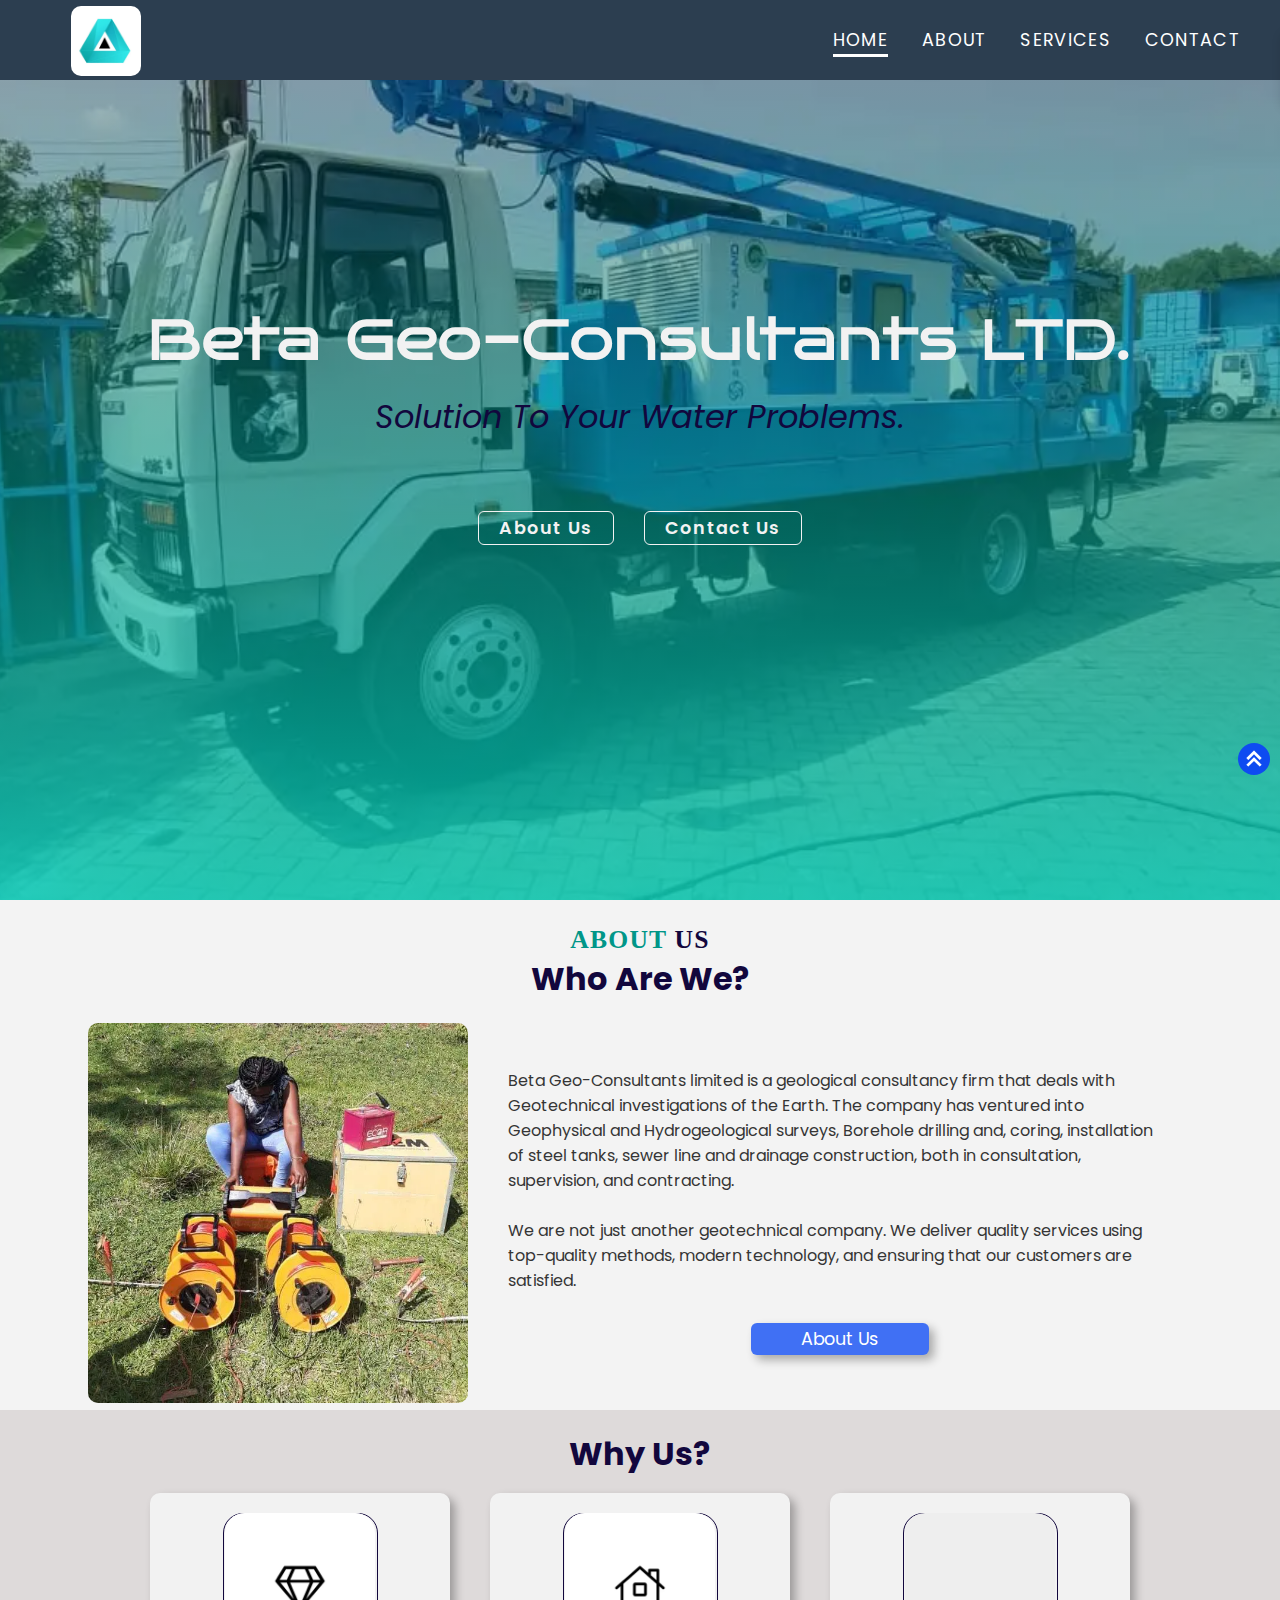
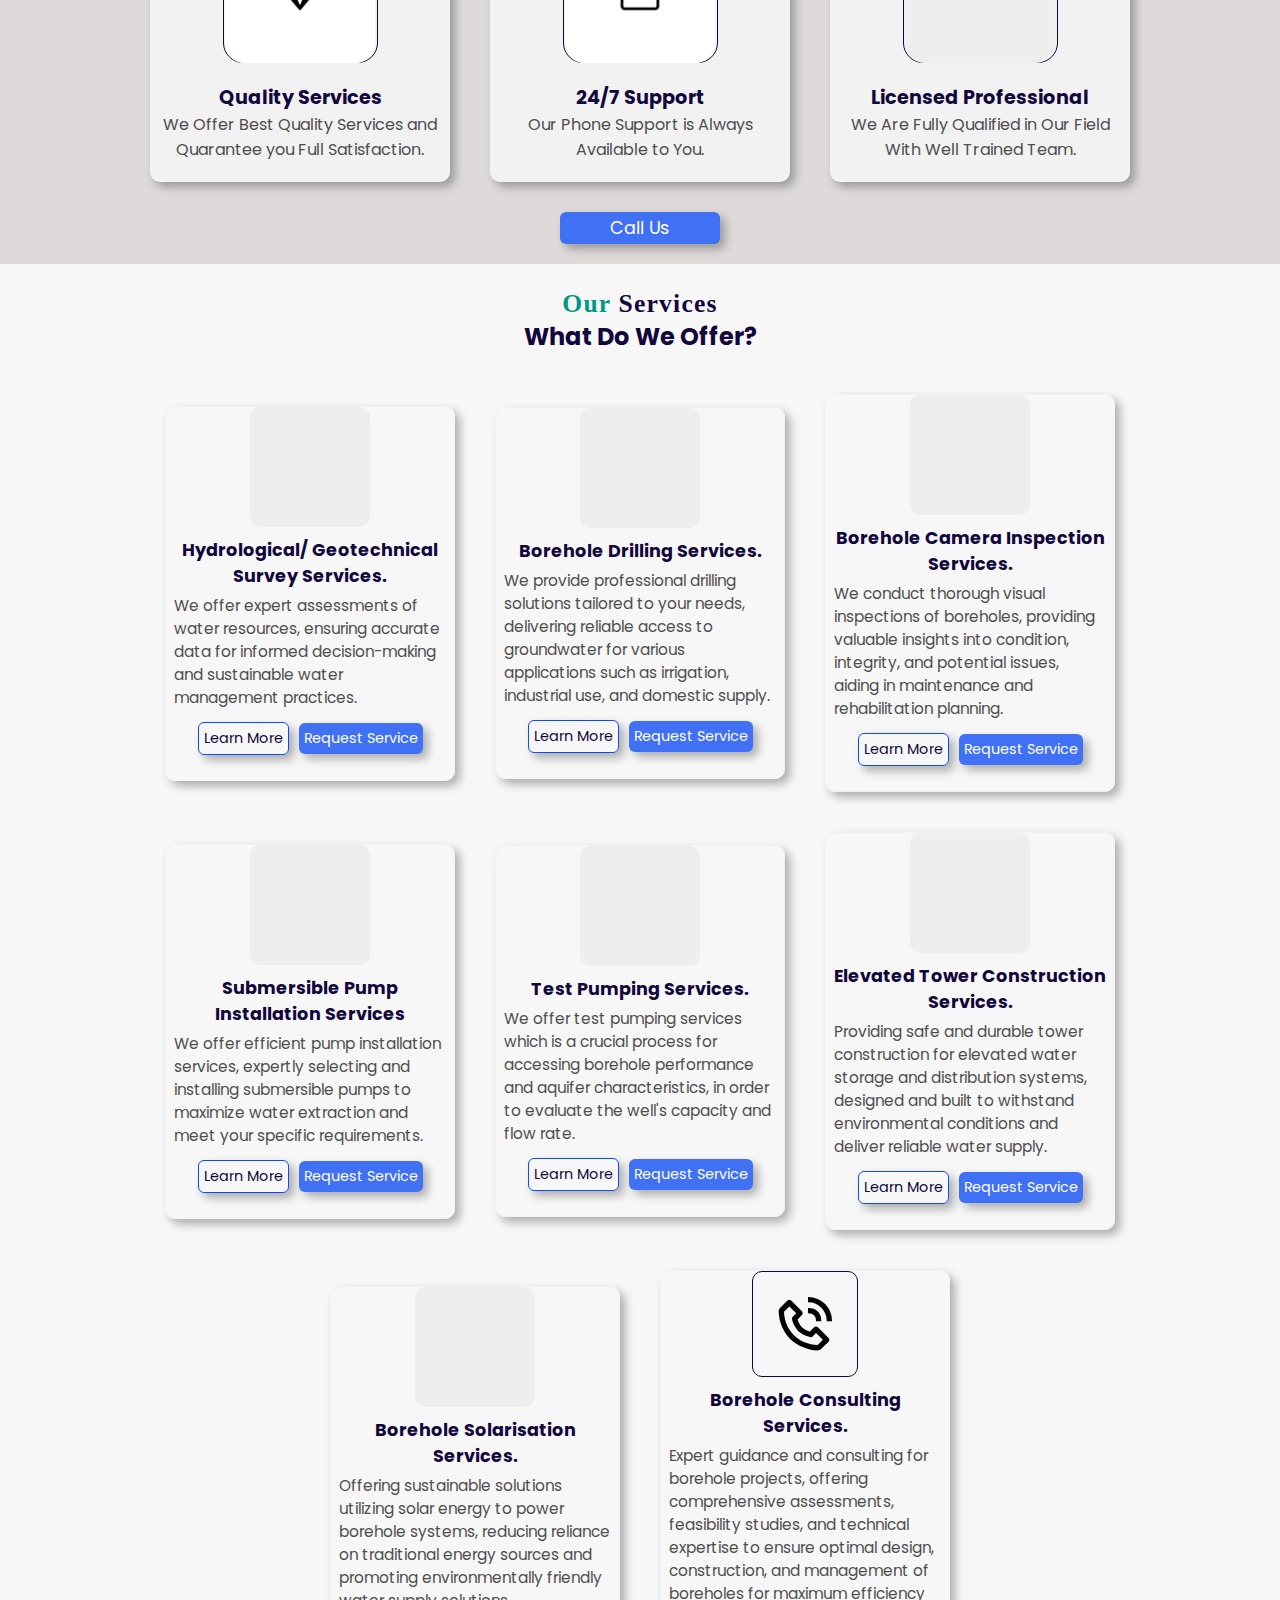
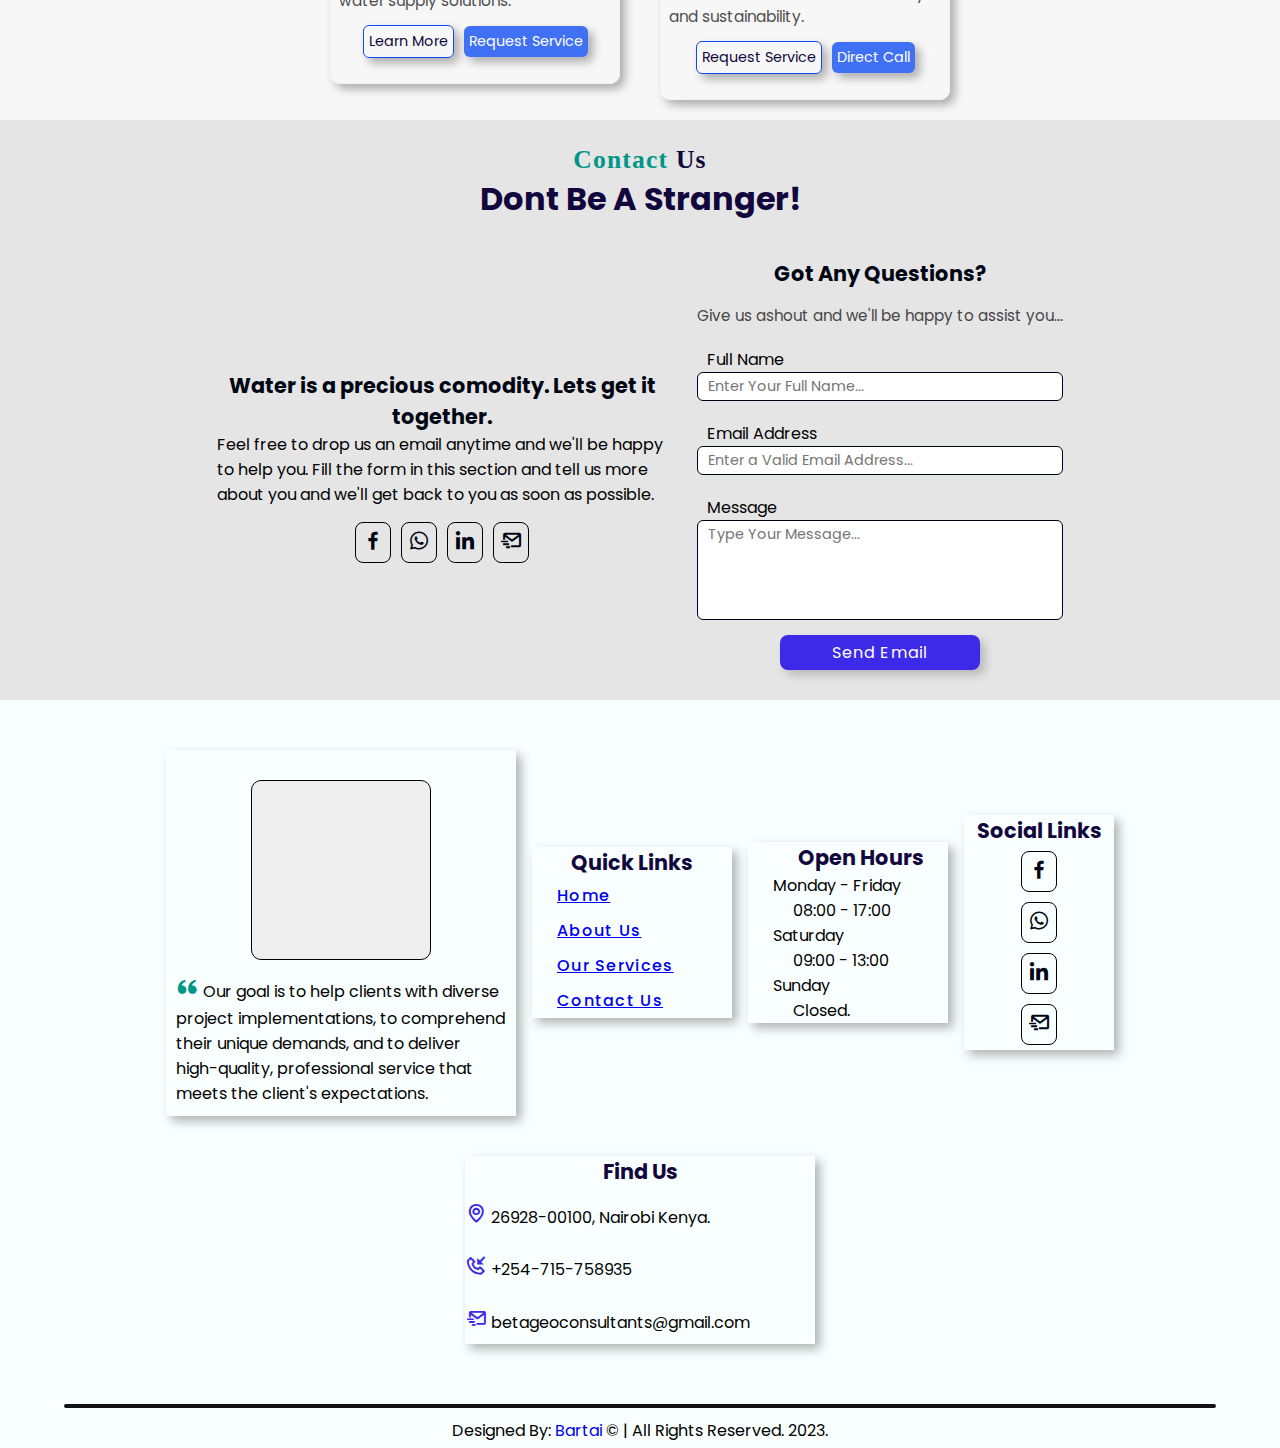
<file: index.html>
<!DOCTYPE html>
<html lang="en">
<head>
    <meta charset="UTF-8">
    <meta name="viewport" content="width=device-width, initial-scale=1.0">
    <!-- Scripts Styles -->
    <link rel="stylesheet" href="styles/chatbot.css">
    <script src="chatbot.js" defer></script>
    <link rel="stylesheet" href="styles/style.css">
    <link rel="stylesheet" href="https://unpkg.com/boxicons@latest/css/boxicons.min.css">
    <link href="https://fonts.googleapis.com/css2?family=Bruno+Ace&family=Caveat:wght@500&display=swap" rel="stylesheet">
    <link rel="stylesheet" href="https://cdnjs.cloudflare.com/ajax/libs/font-awesome/5.15.3/css/all.min.css"/>
    <!-- SMTPJS LINK -->
    <script src="https://smtpjs.com/v3/smtp.js"></script>
    <title>Best Water Drilling Agency | Beta Geo-Consultants LTD</title>
    <link rel="icon" href="gallery/drop.ico" type="image/icon type">

    <!-- Meta Tags-->
    <meta name="description" content="Beta Geo-Consultants limited is a geological consultancy firm that deals with Geotechnical investigations of the Earth. We offer quality services including we offer expertise in hydrological survey, borehole drilling, borehole camera inspection, submersible pump installation, pump testing services, elevated tower construction, and borehole solarization services. Contact us for consultation, supervision, and contracting. Thank You!">
    <meta name="keywords" content="geo-consultants, boreholes, borehole drilling prices, geophysical surveys, hydrogeological surveys, borehole drilling, coring, steel tank installation, borehole solarisations, consultation, borehole pump intallation, submersibme pump installation in kenya, hydrological survey in kenya, borehole camera inspection in kenya, borehole camera inspection, borehole maintenance services">
    <meta name="author" content="Beta Geo-Consultants LTD">
    <meta name="robots" content="index, follow">
    <meta name="revisit-after" content="7 days">
    <!-- Open Graph Protocol Meta Tags -->
    <meta property="og:title" content="Beta Geo-Consultants LTD | Solutions To Your Water Problems." />
    <meta property="og:type" content="website" />
    <meta property="og:url" content="https://www.betageoconsultants.co.ke" />
    <meta property="og:image" content="Logo.webp" />
    <meta property="og:description" content="We are a leading water drilling consultants agency specializing in a comprehensive range of services to meet the diverse water needs of communities, industries, and businesses. We offer expertise in hydrological survey, borehole drilling, borehole camera inspection, submersible pump installation, pump testing services, elevated tower construction, and borehole solarization services.">
</head>
<body>
    <!-- Navigation Bar Section -->
    <section id="navigationBar">
        <nav>
            <input type="checkbox" id="check">
            <label for="check">
                <i class='bx bx-menu' id="openBtn"></i>
                <i class='bx bx-x' id="closeBtn"></i>
            </label>
            <div class="name">
                <img src="gallery/Logo.webp" alt="Logo Image" loading="lazy" decoding="async">
            </div>
            <ul class="nav-container">
                <li class="list-item">
                    <a href="index.html" class="select">Home</a>
                </li>
                <li class="list-item">                
                    <a href="about.html">About</a>
                </li>
                <li class="list-item">
                    <a href="services.html">Services</a>
                </li>
                <li class="list-item">
                    <a href="contact.html">Contact</a>
                </li>
                <div class="follow-links">
                    <h3>Social Links.</h3>
                    <a href="https://facebook.com/betageoconsultants" target="_blank">
                        <i class='bx bxl-facebook'></i>
                    </a>
                    <a href="https://wa.me/message/EONTRJX3EIVQO1" target="_blank">
                        <i class='bx bxl-whatsapp'></i>
                    </a>
                    <a href="https://linkedin.com/company/beta-geo-consultants" target="_blank">
                        <i class='bx bxl-linkedin'></i>
                    </a>
                    <a href="mailto:betageoconsultants@gmail.com" target="_blank">
                        <i class='bx bx-mail-send'></i>
                    </a>
                </div>
            </ul>
        </nav>
    </section>
    <!-- Home page section -->
    <section id="homeSection">
        <!-- Company's Name -->
        <div class="name-slogan">
            <h1 class="name">Beta Geo-Consultants LTD.</h1>
            <p class="slogan">Solution To Your Water Problems.</p>
            <div class="banner-btn">
                <button class="home-btn" type="button" onclick="window.location.href='about.html';">
                    About Us
                </button>
                <button class="home-btn" type="button" onclick="window.location.href='contact.html';">
                    Contact Us
                </button>
            </div>
        </div>
    </section>
    <!-- About Us Section -->
    <section id="aboutUs">
        <div class="about-text">
            <h2 class="title-name"><span>ABOUT</span> US</h2>
            <h3 class="text-sec">Who Are We?</h3>
        </div>
        <div class="about-wrapper">
            <div class="image-div">
                <img src="gallery/about-img.webp" alt="About Us image" loading="lazy" decoding="async">
            </div>
            <div class="text-div">
                <p>
                    Beta Geo-Consultants limited is a geological consultancy 
                    firm that deals with Geotechnical investigations of the 
                    Earth. The company has ventured into Geophysical and
                    Hydrogeological surveys, Borehole drilling and, coring, 
                    installation of steel tanks, sewer line and drainage construction, 
                    both in consultation, supervision, and contracting.
                </p>
                <br>
                <p>
                    We are not just another geotechnical company. 
                    We deliver quality services using top-quality methods, 
                    modern technology, and ensuring that our customers are 
                    satisfied.
                </p>

                <div class="button-div">
                    <button type="button" onclick="window.location.href='about.html';">About Us</button>
                </div>
            </div>
        </div>
    </section>
    <!-- Why Us Section -->
    <section id="whyUs">
        <div id="title">
            <h3 class="text-sec">Why Us?</h3>
        </div>
        <div class="us-container">
            <div class="us-div us-div1">
                <div class="us-image">
                    <img src="gallery/best_quality.webp" alt="Image 1" width="150px" height="150px" loading="lazy" decoding="async">
                </div>
                <h4>Quality Services</h4>
                <p id="why-us">
                    We Offer Best Quality Services and Quarantee you Full Satisfaction.
                </p>
            </div>
            <div class="us-div us-div2">
                <div class="us-image">
                    <img src="gallery/family_bussiness.webp" alt="Image 2" width="150px" height="150px" loading="lazy" decoding="async">
                </div>
                <h4>24/7 Support</h4>
                <p id="why-us">
                    Our Phone Support is Always Available to You.
                </p>
            </div>
            <div class="us-div us-div3">
                <div class="us-image">
                    <img src="gallery/licensed_professional.webp" alt="Image 3" width="150px" height="150px" loading="lazy" decoding="async">
                </div>
                <h4>Licensed Professional</h4>
                <p id="why-us">
                    We Are Fully Qualified in Our Field With Well Trained Team.
                </p>
            </div>
        </div>
        <div id="call-us">
            <button type="button" onclick="window.location.href='contact.html';">Call Us</button>
        </div>
    </section>
    <!-- Our Services Section -->
    <section id="ourServices">
        <div class="our-service-titles">
            <h2 class="title-name"><span>Our</span> Services</h2>
            <h3 class="text-sec">What Do We Offer?</h3>
        </div>
        <div class="service-container">
            <div class="container">
                <div class="div">
                    <div class="image-div">
                        <img src="gallery/survey.webp" alt="Hydrological Survey Services Image" width="120px" height="120px" loading="lazy" decoding="async">
                    </div>
                    <h1 class="service-title">Hydrological/ Geotechnical Survey Services.</h1>
                    <p class="service-text">We offer expert assessments of water resources, ensuring accurate data for informed decision-making and sustainable water management practices.</p>
                </div>
                <div class="service-btns">
                    <button type="button" onclick="window.location.href='services.html#section1';">Learn More</button>
                    <button type="button" onclick="window.location.href='contact.html';">Request Service</button>
                </div>
            </div>
            <div class="container">
                <div class="div">
                    <div class="image-div">
                        <img src="gallery/borehole-drilling.webp" alt="Borehole Drilling Services Image" width="120px" height="120px" loading="lazy" decoding="async">
                    </div>
                    <h1 class="service-title">Borehole Drilling Services.</h1>
                    <p class="service-text">We provide professional drilling solutions tailored to your needs, delivering reliable access to groundwater for various applications such as irrigation, industrial use, and domestic supply.</p>
                </div>
                <div class="service-btns">
                    <button type="button" onclick="window.location.href='services.html#section2';">Learn More</button>
                    <button type="button" onclick="window.location.href='contact.html';">Request Service</button>
                </div>
            </div>
            <div class="container">
                <div class="div">
                    <div class="image-div">
                        <img src="gallery/camera.webp" alt="Camera Inspection Services Image" width="120px" height="120px" loading="lazy" decoding="async">
                    </div>
                    <h1 class="service-title">Borehole Camera Inspection Services.</h1>
                    <p class="service-text">We conduct thorough visual inspections of boreholes, providing valuable insights into condition, integrity, and potential issues, aiding in maintenance and rehabilitation planning.</p>
                </div>
                <div class="service-btns">
                    <button type="button" onclick="window.location.href='services.html#section3';">Learn More</button>
                    <button type="button" onclick="window.location.href='contact.html';">Request Service</button>
                </div>
            </div>
            <div class="container">
                <div class="div">
                    <div class="image-div">
                        <img src="gallery/bore-pump-installation.webp" alt="Submersible Pump installation Services Image" width="120px" height="120px" loading="lazy" decoding="async">
                    </div>
                    <h1 class="service-title">Submersible Pump Installation Services</h1>
                    <p class="service-text">
                        We offer efficient pump installation services, expertly selecting and installing submersible pumps to maximize 
                        water extraction and meet your specific requirements.
                    </p>
                </div>
                <div class="service-btns">
                    <button type="button" onclick="window.location.href='services.html#section4';">Learn More</button>
                    <button type="button" onclick="window.location.href='contact.html';">Request Service</button>
                </div>
            </div> 
            <div class="container">
                <div class="div">
                    <div class="image-div">
                        <img src="gallery/pump-testing.webp" alt="Pump Testing Services Image" width="120px" height="120px" loading="lazy" decoding="async">
                    </div>
                    <h1 class="service-title">Test Pumping Services.</h1>
                    <p class="service-text">
                        We offer test pumping services which is a crucial process for accessing borehole performance and aquifer characteristics, 
                        in order to evaluate the well's capacity and flow rate. 
                    </p>
                </div>
                <div class="service-btns">
                    <button type="button" onclick="window.location.href='services.html#section5';">Learn More</button>
                    <button type="button" onclick="window.location.href='contact.html';">Request Service</button>
                </div>
            </div> 
            <div class="container">
                <div class="div">
                    <div class="image-div">
                        <img src="gallery/elevated-tower-construction.webp" alt="Elevated Tower Construction Services Image" width="120px" height="120px" loading="lazy" decoding="async">
                    </div>
                    <h1 class="service-title">Elevated Tower Construction Services.</h1>
                    <p class="service-text">
                        Providing safe and durable tower construction for elevated water storage and distribution 
                        systems, designed and built to withstand environmental conditions and deliver reliable water supply.
                    </p>
                </div>
                <div class="service-btns">
                    <button type="button" onclick="window.location.href='services.html#section6';">Learn More</button>
                    <button type="button" onclick="window.location.href='contact.html';">Request Service</button>
                </div>
            </div> 
            <div class="container">
                <div class="div">
                    <div class="image-div">
                        <img src="gallery/solarization.webp" alt="Borehole Solarization Services Image" width="120px" height="120px" loading="lazy" decoding="async">
                    </div>
                    <h1 class="service-title">Borehole Solarisation Services.</h1>
                    <p class="service-text">
                        Offering sustainable solutions utilizing solar energy to power borehole systems, reducing reliance on traditional 
                        energy sources and promoting environmentally friendly water supply solutions.
                    </p>
                </div>
                <div class="service-btns">
                    <button type="button" onclick="window.location.href='services.html#section7';">Learn More</button>
                    <button type="button" onclick="window.location.href='contact.html';">Request Service</button>
                </div>
            </div> 
            <div class="container">
                <div class="div">
                    <div class="image-div">
                        <i class='bx bx-phone-call'></i>
                    </div>
                    <h1 class="service-title">Borehole Consulting Services.</h1>
                    <p class="service-text">
                        Expert guidance and consulting for borehole projects, offering comprehensive assessments, 
                        feasibility studies, and technical expertise to ensure optimal design, construction, and management of 
                        boreholes for maximum efficiency and sustainability.
                    </p>
                </div>
                <div class="service-btns">
                    <button type="button" onclick="window.location.href='contact.html';">Request Service</button>
                    <button type="button" onclick="window.location.href='tel:+254715758935';">Direct Call</button>
                </div>
            </div> 
        </div>
    </section>
    <!-- Contact Section -->
    <section id="contactUs">
        <div class="contactUs-titles">
            <h2 class="title-name"><span>Contact</span> Us</h2>
            <h3 class="text-sec">Dont Be A Stranger!</h3>
        </div>
        <div class="contact-container">
            <div class="info-div">
                <h2 class="query">Water is a precious comodity. Lets get it together.</h2>
                <p class="query1">
                    Feel free to drop us an email anytime and we'll be happy to help you. 
                    Fill the form in this section and tell us more about you and 
                    we'll get back to you as soon as possible. 
                </p>
                <div class="links">
                    <div class="media-icons">
                        <a href="https://facebook.com/betageoconsultants" target="_blank">
                            <i class='bx bxl-facebook'></i>
                        </a>
                        <a href="https://wa.me/message/EONTRJX3EIVQO1" target="_blank">
                            <i class='bx bxl-whatsapp'></i>
                        </a>
                        <a href="https://linkedin.com/company/beta-geo-consultants" target="_blank">
                            <i class='bx bxl-linkedin'></i>
                        </a>
                        <a href="mailto:betageoconsultants@gmail.com" target="_blank">
                            <i class='bx bx-mail-send'></i>
                        </a>
                    </div>
                </div>
            </div>
            <div class="contact-fields">
                <h2 class="query-form">Got Any Questions?</h2>
                <p class="query1">
                    Give us ashout and we'll be happy to assist you...
                </p>
                <form id="email-form" method="post" class="form">
                    <div class="text-field">
                        <label for="full_name">Full Name</label>
                        <input type="text" name="name" id="name" required placeholder="Enter Your Full Name...">
                    </div>
                    <div class="text-field">
                        <label for="email-add">Email Address</label>
                        <input type="email" name="email" id="email-add" required placeholder="Enter a Valid Email Address...">
                    </div>
                    <div class="text-field">
                        <label for="message">Message</label>
                        <textarea type="text" name="message" id="message" required placeholder="Type Your Message..."></textarea>
                    </div>         
                    <div class="btns">
                        <button type="submit" id="button" class="btn">
                            Send Email
                        </button>
                    </div>
                </form>
            </div>
        </div>
        <!-- Toast Notification Section -->
        <div class="toast">
            <div class="toast-content">
                <i class="fas fa-solid fa-check check"></i>
    
                <div class="message">
                    <span class="text text-1">Email Sent...</span>
                    <span class="text text-2">We'll be in touch soon!</span>
                </div>
                <i class="fa-solid fa-xmark close"></i>
                <div class="progress"></div>
            </div>
        </div>
    </section>
    <!-- Footer Section -->
    <section id="footerSection">
        <div class="footer-container">
            <div class="logo-goal" id="div1">
                <img src="gallery/footer-logo.webp" alt="Companys image logo" width="180px" height="180px" loading="lazy" decoding="async">
                <p class="foot-text">
                    <i class='bx bxs-quote-alt-left'></i> 
                    Our goal is to help clients with diverse project implementations, to comprehend their unique 
                    demands, and to deliver high-quality, professional service that meets the client's expectations.
                </p>
            </div>
            <div class="quick-links" id="div1">
                <h3 class="footer-h3">Quick Links</h3>
                <a href="index.html">Home</a>
                <a href="about.html">About Us</a>
                <a href="services.html">Our Services</a>
                <a href="contact.html">Contact Us</a>
            </div>
            <div class="open-hours" id="div1">
                <h3 class="footer-h3">Open Hours</h3>
                <p>Monday - Friday</p>
                <p class="dd">08:00 - 17:00</p>
                <p>Saturday</p>
                <p class="dd">09:00 - 13:00</p>
                <p>Sunday</p>
                <p class="dd">Closed.</p>
            </div>
            <div class="social-links" id="div1">
                <h3 class="footer-h3">Social Links</h3>
                <a href="https://facebook.com/betageoconsultants"target="_blank">
                    <i class='bx bxl-facebook'></i>
                </a>
                <a href="https://wa.me/message/EONTRJX3EIVQO1"target="_blank">
                    <i class='bx bxl-whatsapp'></i>
                </a>
                <a href="https://linkedin.com/company/beta-geo-consultants"target="_blank">
                    <i class='bx bxl-linkedin'></i>
                </a>
                <a href="mailto:betageoconsultants@gmail.com"target="_blank">
                    <i class='bx bx-mail-send'></i>
                </a>
            </div>
            <div class="find-us" id="div1">
                <h3 class="footer-h3">Find Us</h3>
                <div class="location">
                    <i class='bx bx-map'></i>
                    26928-00100, Nairobi Kenya.
                </div>
                <div class="phone-no">
                    <i class='bx bx-phone-incoming'></i>
                    +254-715-758935
                </div>
                <div class="email-add">
                    <i class='bx bx-mail-send'></i>
                    betageoconsultants@gmail.com
                </div>
            </div>
        </div>
        <hr class="Horizontal-line">
        <p class="copyright">
            Designed By: <a href="https://wa.me/message/NVO42HJZB34IM1" target="_blank">Bartai</a> &#169; | All Rights Reserved. 2023.
        </p>
    </section>
    <!-- Chatbot Section -->
    <!-- <section id="chatbot">
        <button class="chatbot-toggler">
            <span><i class='bx bx-chat'></i></span>
            <span><i class='bx bx-x'></i></span>
        </button>
        <div class="chatbot">
            <header>
                <h2>Support | Beta Geo-Consultants.</h2>
                <span><i class='bx bx-x' id="close-btn"></i></span>
            </header>
            <div class="container">
                <ul class="chatbox">
                    <li class="chat incoming">
                        <span class="material-symbols-outlines"><img src="gallery/Logo.webp" alt="Image Icon Of Beta Geo Logo" loading="lazy" decoding="async"></span>
                        <p>Hi there! <br>How can I help your today?</p>
                    </li>
                </ul>
            </div>
            <div class="chat-input">
                <textarea placeholder="Type Your Message..." required></textarea>
                <span id="send-btn" class="material-symbols-outlined"><i class='bx bx-send'></i></span>
            </div>
        </div>
    </section> -->
    <!-- Scroll To Top Section -->
    <section id="scrollUp" onclick="scrollToTop()">
        <div class="container-scroll">
            <i class='bx bx-chevrons-up'></i>
        </div>
        <script>
            function scrollToTop(){
                window.scrollTo(0, 0);
            }
        </script>
    </section>
    <script src="script.js"></script>

    <!-- add chat app -->
    <!--Start of Tawk.to Script-->
<script type="text/javascript">
    var Tawk_API=Tawk_API||{}, Tawk_LoadStart=new Date();
    (function(){
    var s1=document.createElement("script"),s0=document.getElementsByTagName("script")[0];
    s1.async=true;
    s1.src='https://embed.tawk.to/658fd1b10ff6374032ba7ede/1hissm9vc';
    s1.charset='UTF-8';
    s1.setAttribute('crossorigin','*');
    s0.parentNode.insertBefore(s1,s0);
    })();
    </script>
    <!--End of Tawk.to Script-->
</body>
</html>
</file>
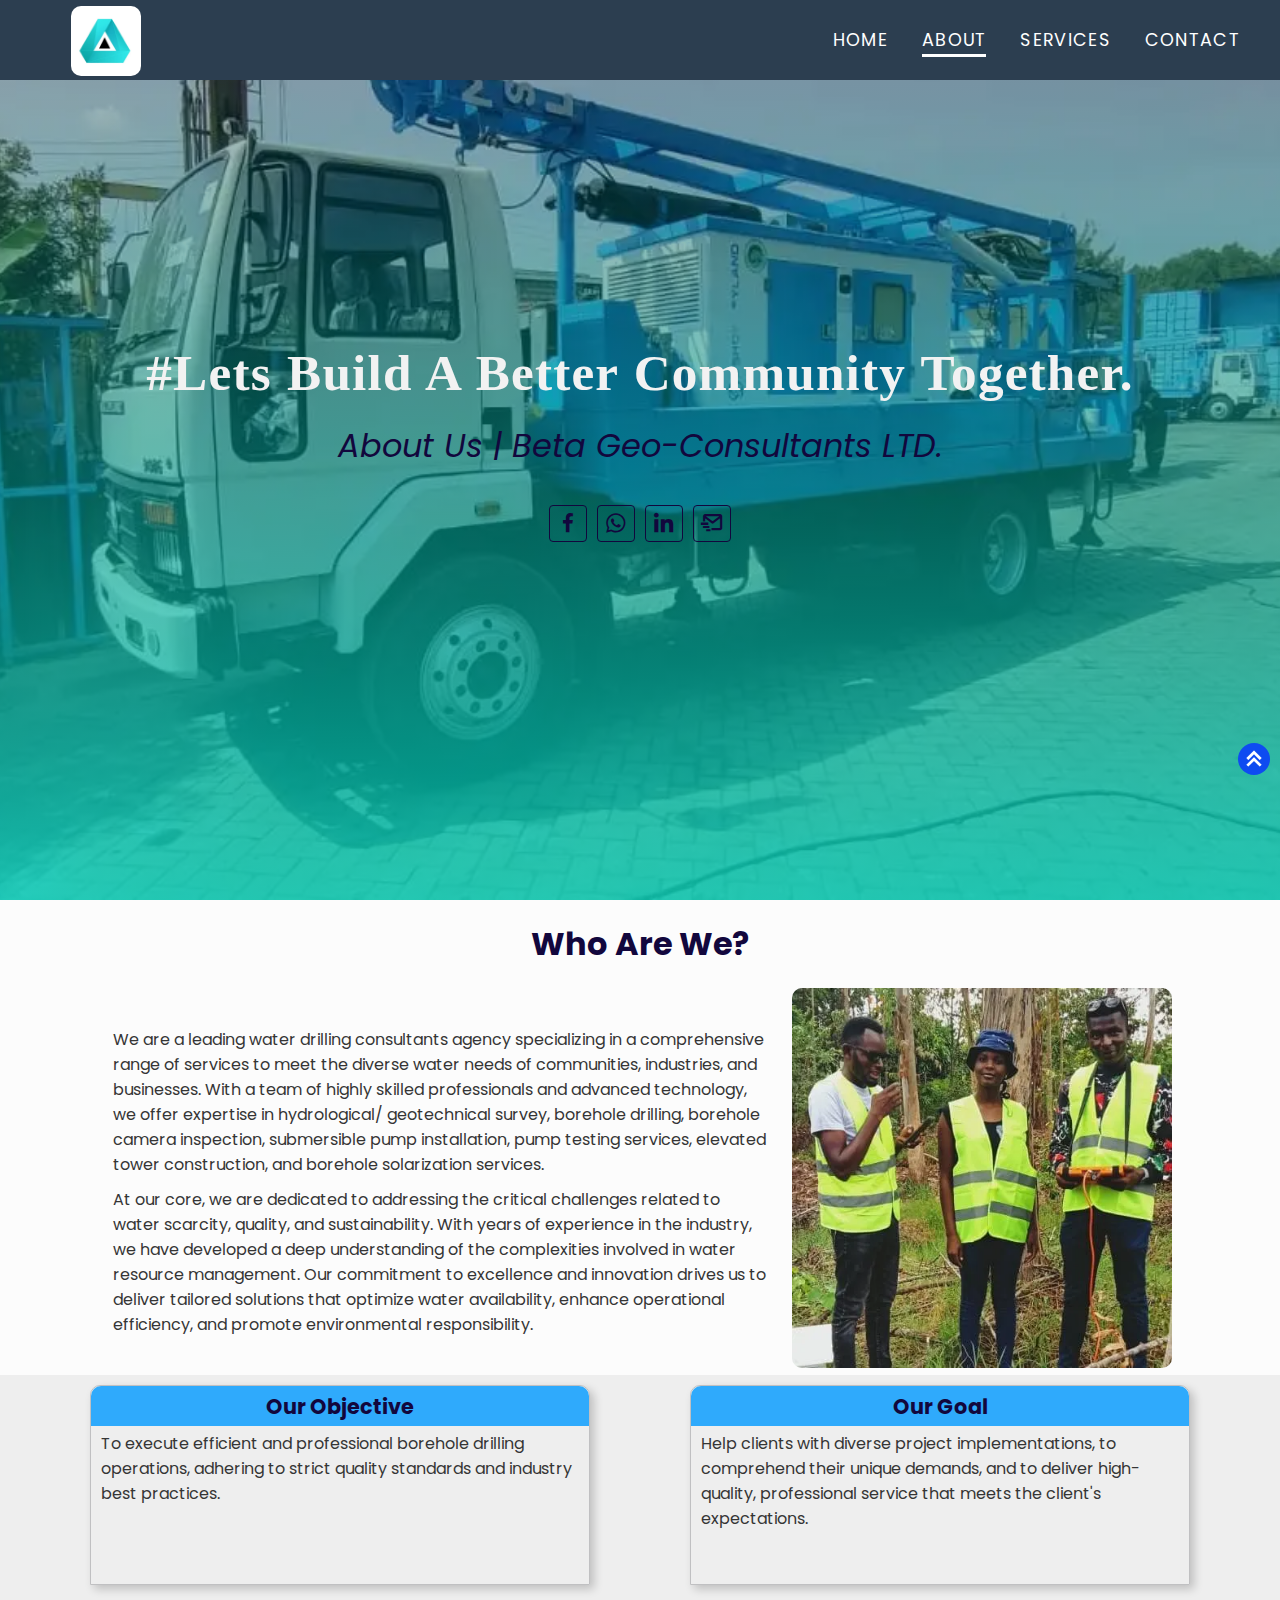
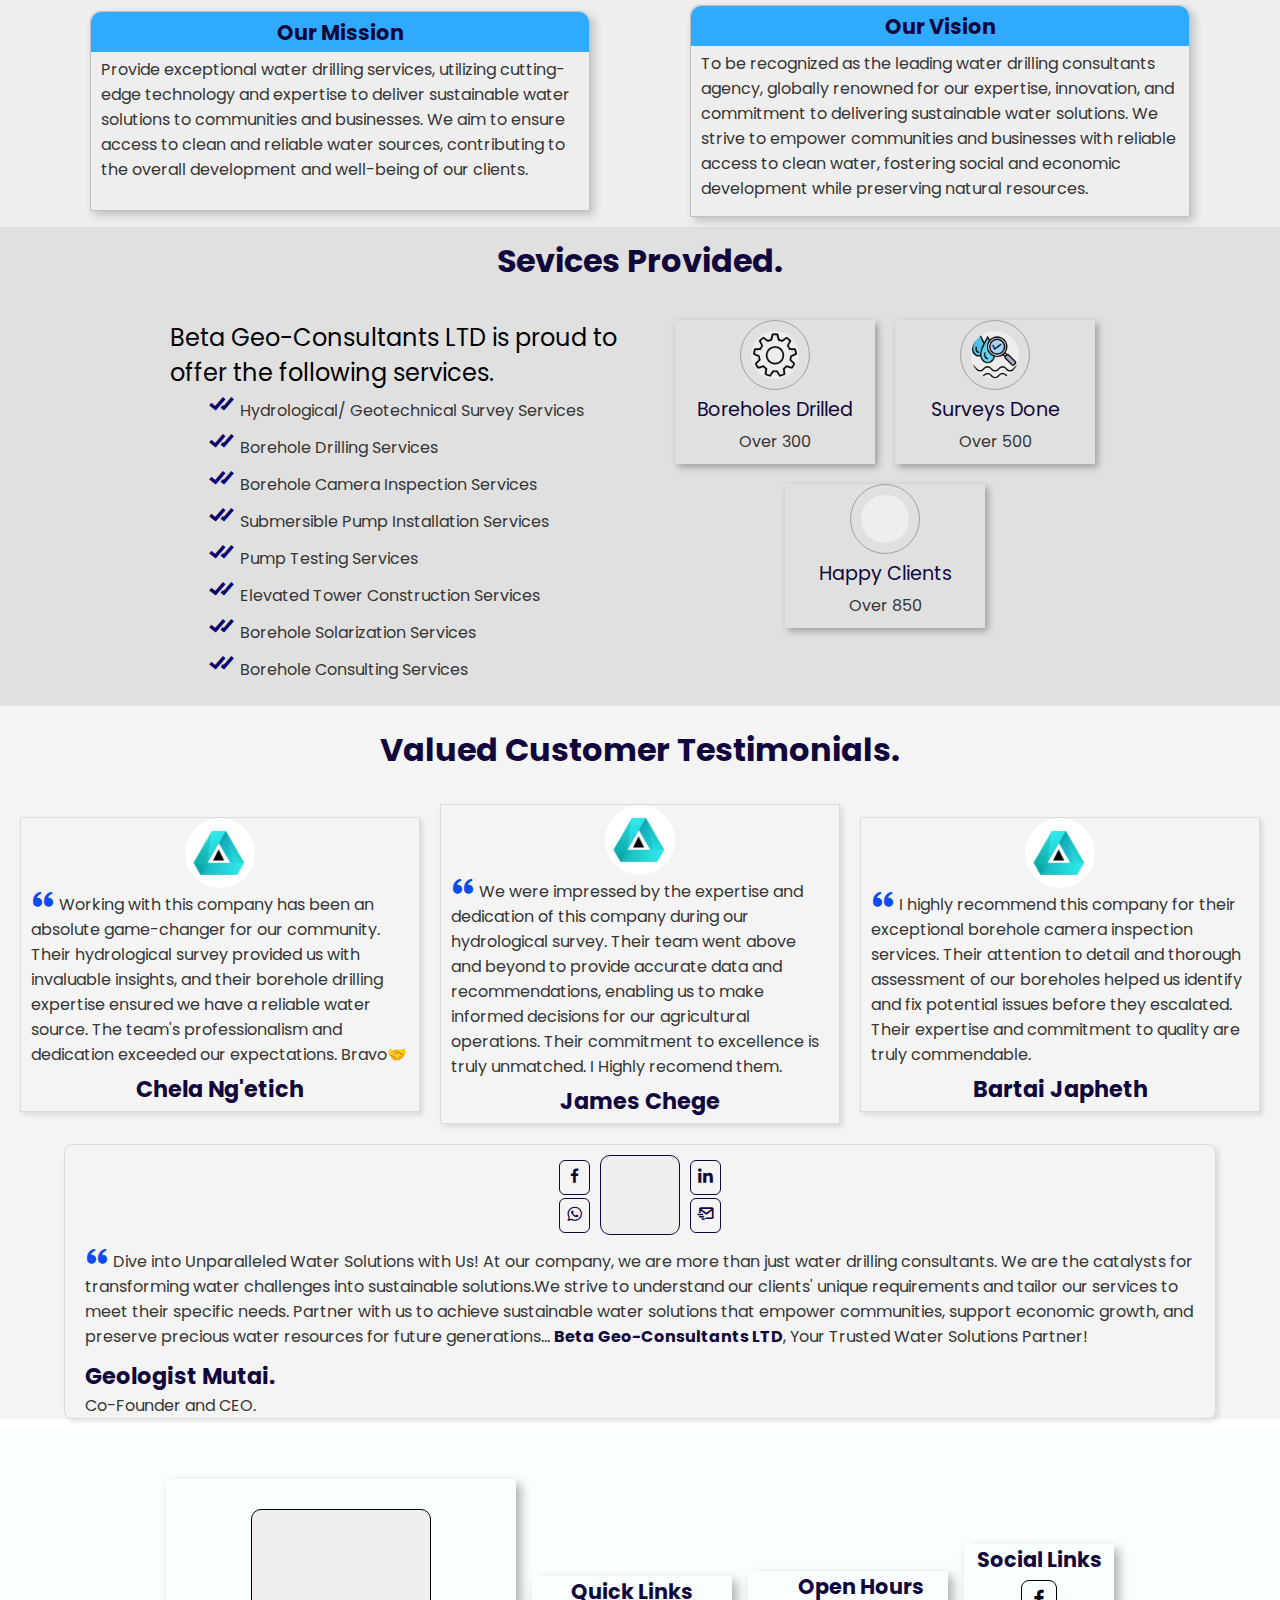
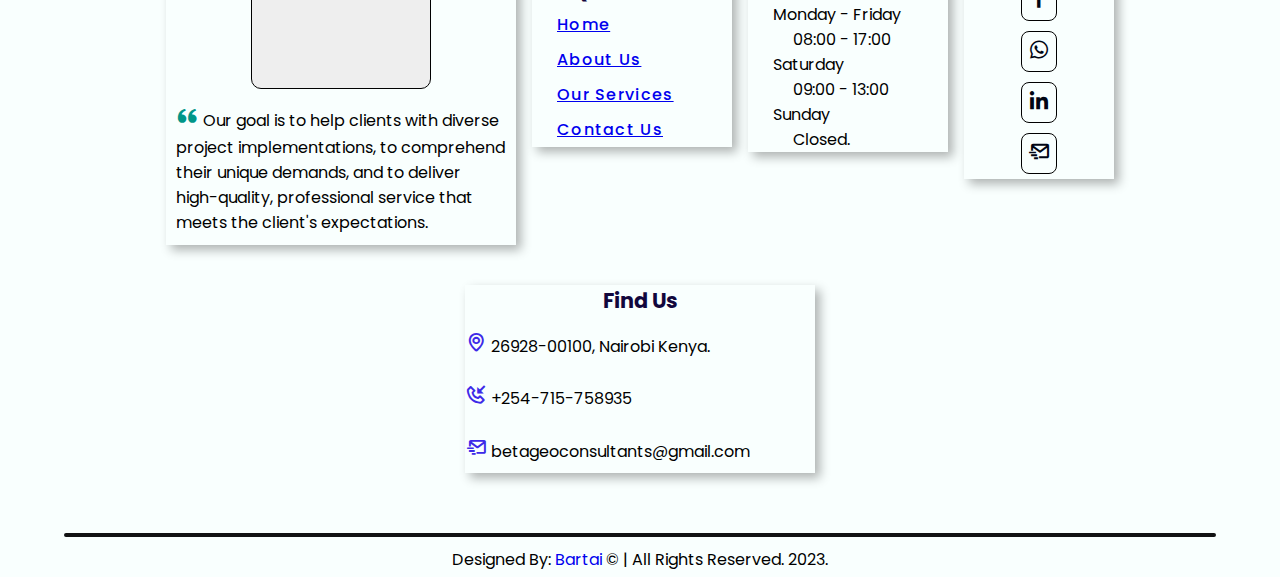
<file: about.html>
<!DOCTYPE html>
<html lang="en">
<head>
    <meta charset="UTF-8">
    <meta name="viewport" content="width=device-width, initial-scale=1.0">
    <!-- Scripts Styles -->
    <link rel="stylesheet" href="styles/about.css">
    <link rel="stylesheet" href="styles/chatbot.css">
    <script src="chatbot.js" defer></script>
    <link rel="stylesheet" href="https://unpkg.com/boxicons@latest/css/boxicons.min.css">
    <link href="https://fonts.googleapis.com/css2?family=Bruno+Ace&family=Caveat:wght@500&display=swap" rel="stylesheet">
    <link rel="stylesheet" href="https://cdnjs.cloudflare.com/ajax/libs/font-awesome/5.15.3/css/all.min.css"/>
    <title>About Us | Beta Geo-Consultants LTD</title>
    <link rel="icon" href="gallery/drop.ico" type="image/icon type">

    <!-- Meta Tags-->
    <meta name="description" content="Beta Geo-Consultants limited is a geological consultancy firm that deals with Geotechnical investigations of the Earth. We offer quality services including we offer expertise in hydrological survey, borehole drilling, borehole camera inspection, submersible pump installation, pump testing services, elevated tower construction, and borehole solarization services. Contact us for consultation, supervision, and contracting. Thank You!">
    <meta name="keywords" content="geo-consultants, boreholes, borehole drilling prices, geophysical surveys, hydrogeological surveys, borehole drilling, coring, steel tank installation, borehole solarisations, consultation, borehole pump intallation, submersibme pump installation in kenya, hydrological survey in kenya, borehole camera inspection in kenya, borehole camera inspection, borehole maintenance services">
    <meta name="author" content="Beta Geo-Consultants LTD">
    <meta name="robots" content="index, follow">
    <meta name="revisit-after" content="7 days">
    <!-- Open Graph Protocol Meta Tags -->
    <meta property="og:title" content="Beta Geo-Consultants LTD | Solutions To Your Water Problems." />
    <meta property="og:type" content="website" />
    <meta property="og:url" content="https://www.betageoconsultants.co.ke" />
    <meta property="og:image" content="Logo.webp" />
    <meta property="og:description" content="We are a leading water drilling consultants agency specializing in a comprehensive range of services to meet the diverse water needs of communities, industries, and businesses. We offer expertise in hydrological survey, borehole drilling, borehole camera inspection, submersible pump installation, pump testing services, elevated tower construction, and borehole solarization services.">
</head>
<body>
    <!-- Navigation Bar Section -->
    <section id="navigationBar">
        <nav>
            <input type="checkbox" id="check">
            <label for="check">
                <i class='bx bx-menu' id="openBtn"></i>
                <i class='bx bx-x' id="closeBtn"></i>
            </label>
            <div class="name">
                <img src="gallery/Logo.webp" alt="Logo Image" loading="lazy" decoding="async">
            </div>
            <ul class="nav-container">
                <li class="list-item">
                    <a href="index.html">Home</a>
                </li>
                <li class="list-item">                
                    <a href="about.html" class="select">About</a>
                </li>
                <li class="list-item">
                    <a href="services.html">Services</a>
                </li>
                <li class="list-item">
                    <a href="contact.html">Contact</a>
                </li>
                <div class="follow-links">
                    <h3>Social Links.</h3>
                    <a href="https://facebook.com/betageoconsultants" target="_blank">
                        <i class='bx bxl-facebook'></i>
                    </a>
                    <a href="https://wa.me/message/EONTRJX3EIVQO1" target="_blank">
                        <i class='bx bxl-whatsapp'></i>
                    </a>
                    <a href="https://linkedin.com/company/beta-geo-consultants" target="_blank">
                        <i class='bx bxl-linkedin'></i>
                    </a>
                    <a href="mailto:betageoconsultants@gmail.com" target="_blank">
                        <i class='bx bx-mail-send'></i>
                    </a>
                </div>
            </ul>
        </nav>
    </section>
    <!-- Home page section -->
    <section id="aboutSection">
        <!-- Company's Name -->
        <div id="name-slogan">
            <h1 class="name">#Lets Build A Better Community Together.</h1>
            <p class="slogan">About Us | Beta Geo-Consultants LTD.</p>
            <div class="media-icons">
                <a href="https://facebook.com/betageoconsultants"target="_blank">
                    <i class='bx bxl-facebook'></i>
                </a>
                <a href="https://wa.me/message/EONTRJX3EIVQO1"target="_blank">
                    <i class='bx bxl-whatsapp'></i>
                </a>
                <a href="https://linkedin.com/company/beta-geo-consultants"target="_blank">
                    <i class='bx bxl-linkedin'></i>
                </a>
                <a href="mailto:betageoconsultants@gmail.com"target="_blank">
                    <i class='bx bx-mail-send'></i>
                </a>
            </div>
        </div>
    </section>
    <!-- About us section Text -->
    <section id="aboutUs">
        <h3 class="text-sec">Who Are We?</h3>
        <div class="about-wrapper">
            <div class="text-div">
                <p>
                    We are a leading water drilling consultants agency specializing in a comprehensive range of services to meet 
                    the diverse water needs of communities, industries, and businesses. With a team of highly skilled professionals and advanced 
                    technology, we offer expertise in hydrological/ geotechnical survey, borehole drilling, borehole camera inspection, submersible pump installation, 
                    pump testing services, elevated tower construction, and borehole solarization services.
                </p>
                <p>
                    At our core, we are dedicated to addressing the critical challenges related to water scarcity, quality, and 
                    sustainability. With years of experience in the industry, we have developed a deep understanding of the complexities involved 
                    in water resource management. Our commitment to excellence and innovation drives us to deliver tailored solutions that optimize water 
                    availability, enhance operational efficiency, and promote environmental responsibility.
                </p>
            </div>
            <div class="image-div">
                <img src="gallery/our-team.webp" alt="Our Team Image" loading="lazy" decoding="async">
            </div>
        </div>
    </section>
    <!-- Mission Statement Section -->
    <section id="missionStatement">
        <div class="slider-content">
            <!-- Our Objectives -->
            <div class="slider-item">                
                <div class="div">
                    <h2>Our Objective</h2>
                </div>
                <div class="div1">
                    <p>
                        To execute efficient and professional borehole drilling operations, adhering to strict quality standards and industry best practices.
                    </p>
                </div>
            </div>
            <!-- Our Goal -->
            <div class="slider-item">                
                <div class="div">
                    <h2>Our Goal</h2>
                </div>
                <div class="div1">
                    <p>
                        Help clients with diverse project implementations, to comprehend their unique demands, and to deliver high-quality, professional service that meets the client's expectations.
                    </p>
                </div>
            </div>
            <!-- Our Mission -->
            <div class="slider-item">                
                <div class="div">
                    <h2>Our Mission</h2>
                </div>
                <div class="div1">
                    <p>
                        Provide exceptional water drilling services, utilizing cutting-edge technology and expertise to deliver sustainable water solutions to communities and businesses. We aim to ensure access to clean and reliable water sources, contributing to the overall development and well-being of our clients.
                    </p>
                </div>
            </div>
            <!-- Our Vision -->
            <div class="slider-item">                
                <div class="div">
                    <h2>Our Vision</h2>
                </div>
                <div class="div1">
                    <p>
                        To be recognized as the leading water drilling consultants agency, globally renowned for our expertise, innovation, 
                        and commitment to delivering sustainable water solutions. We strive to empower communities and businesses with 
                        reliable access to clean water, fostering social and economic development while preserving natural resources.
                    </p>
                </div>
            </div>
        </div>
    </section>
    <!-- Our Services Section -->
    <section id="ourServices">
        <h3 class="text-sec">Sevices Provided.</h3>
        <div class="service-container">
            <div class="service-section div1">
                <span>Beta Geo-Consultants LTD is proud to offer the following services.</span>
                <ul>
                    <li>
                        <i class='bx bx-check-double'></i>
                        Hydrological/ Geotechnical Survey Services
                    </li>
                    <li>
                        <i class='bx bx-check-double'></i>
                        Borehole Drilling Services
                    </li>
                    <li>
                        <i class='bx bx-check-double'></i>
                        Borehole Camera Inspection Services
                    </li>
                    <li>
                        <i class='bx bx-check-double'></i>
                        Submersible Pump Installation Services</li>           
    
                    <li>
                        <i class='bx bx-check-double'></i>
                        Pump Testing Services
                    </li>
                    <li>
                        <i class='bx bx-check-double'></i>
                        Elevated Tower Construction Services
                    </li>
                    <li>
                        <i class='bx bx-check-double'></i>
                        Borehole Solarization Services
                    </li>
                    <li>
                        <i class='bx bx-check-double'></i>
                        Borehole Consulting Services
                    </li> 
                </ul>
            </div>
            <div class="services-done div1">
                <div class="borehole-drilled service1">
                    <div id="img">
                        <img src="gallery/cog-wheel.webp" alt="Borehole Drilled Image" loading="lazy" decoding="async">
                    </div>
                    <div id="txt">
                        <span class="attr-name">Boreholes Drilled</span>
                        <span class="quantity">Over 300</span>
                    </div>
                </div>
                <div class="surveys-done service1">
                    <div id="img">
                        <img src="gallery/water-quality.webp" alt="Surveys Done Image" loading="lazy" decoding="async">
                    </div>
                    <div id="txt">
                        <span class="attr-name">Surveys Done</span>
                        <span class="quantity">Over 500</span>
                    </div>
                </div>
                <div class="happy-clients service1">
                    <div id="img">
                        <img src="gallery/customer.webp" alt="Clients Served Image" loading="lazy" decoding="async">
                    </div>
                    <div id="txt">
                        <span class="attr-name">Happy Clients</span>
                        <span class="quantity">Over 850</span>
                    </div>
                </div>
            </div>
        </div>

    </section>
    <!-- Customer Review Section -->
    <section id="customerReview">
        <h3 class="text-sec">Valued Customer Testimonials.</h3>
        <div class="review-container">
            <div class="customer1">
                <div class="image-div">
                    <img src="gallery/Logo.webp" alt="Customer 1 Image" loading="lazy" decoding="async">
                </div>
                <div class="customer-review">
                    <p>
                        <i class='bx bxs-quote-alt-left'></i> 
                        Working with this company has been an absolute game-changer for our community. 
                        Their hydrological survey provided us with invaluable insights, and their 
                        borehole drilling expertise ensured we have a reliable water source. The 
                        team's professionalism and dedication exceeded our expectations. Bravo&#129309;
                    </p>
                    <h3 class="customer-name">Chela Ng'etich</h3>
                </div>
            </div>
            <div class="customer1">
                <div class="image-div">
                    <img src="gallery/Logo.webp" alt="Customer 2 Image" loading="lazy" decoding="async">
                </div>
                <div class="customer-review">
                    <p>
                        <i class='bx bxs-quote-alt-left'></i> 
                        We were impressed by the expertise and dedication of this company 
                        during our hydrological survey. Their team went above and beyond 
                        to provide accurate data and recommendations, enabling us to make 
                        informed decisions for our agricultural operations. Their commitment 
                        to excellence is truly unmatched. I Highly recomend them.
                    </p>
                    <h3 class="customer-name">James Chege</h3>
                </div>
            </div>
            <div class="customer1">
                <div class="image-div">
                    <img src="gallery/Logo.webp" alt="Customer 3 Image" loading="lazy" decoding="async">
                </div>
                <div class="customer-review">
                    <p>
                        <i class='bx bxs-quote-alt-left'></i> 
                        I highly recommend this company for their exceptional borehole camera 
                        inspection services. Their attention to detail and thorough assessment 
                        of our boreholes helped us identify and fix potential issues before 
                        they escalated. Their expertise and commitment to quality are truly 
                        commendable.
                    </p>
                    <h3 class="customer-name">Bartai Japheth</h3>
                </div>
            </div>
        </div>
        <div class="ceoSaying">
            <div class="image-div">
                <div class="ceo-links">
                    <a href="https://facebook.com/betageoconsultants" targer="_blank">
                        <i class='bx bxl-facebook'></i>
                    </a>
                    <a href="https://wa.me/message/EONTRJX3EIVQO1" targer="_blank">
                        <i class='bx bxl-whatsapp'></i>
                    </a>
                </div>
                <img src="gallery/ceo.webp" alt="Ceo Profile Image" loading="lazy" decoding="async">
                <div class="ceo-links">
                    <a href="https://linkedin.com/company/beta-geo-consultants" targer="_blank">
                        <i class='bx bxl-linkedin'></i>
                    </a>
                    <a href="mailto:betageoconsultants@gmail.com" targer="_blank">
                        <i class='bx bx-mail-send'></i>
                    </a>
                </div>
            </div>
            <div class="ceo-review">
                <p>
                    <i class='bx bxs-quote-alt-left'></i> 
                    Dive into Unparalleled Water Solutions with Us! At our company, we are more than 
                    just water drilling consultants. We are the catalysts for transforming water 
                    challenges into sustainable solutions.We strive to understand our clients' unique 
                    requirements and tailor our services to meet their specific needs. Partner with us 
                    to achieve sustainable water solutions that empower communities, support economic 
                    growth, and preserve precious water resources for future generations...  
                    <strong>Beta Geo-Consultants LTD</strong>, Your Trusted Water Solutions Partner! 
                </p>
                <h3 class="customer-name">Geologist Mutai.</h3>
                <p class="ceo-title">Co-Founder and CEO.</p>
            </div>
        </div>
    </section>
    <!-- Footer Section -->
    <section id="footerSection">
        <div class="footer-container">
            <div class="logo-goal" id="div1">
                <img src="gallery/footer-logo.webp" alt="Companys image logo" width="180px" height="180px" loading="lazy" decoding="async">
                <p class="foot-text">
                    <i class='bx bxs-quote-alt-left'></i> 
                    Our goal is to help clients with diverse project implementations, to comprehend their unique 
                    demands, and to deliver high-quality, professional service that meets the client's expectations.
                </p>
            </div>
            <div class="quick-links" id="div1">
                <h3 class="footer-h3">Quick Links</h3>
                <a href="index.html">Home</a>
                <a href="about.html">About Us</a>
                <a href="services.html">Our Services</a>
                <a href="contact.html">Contact Us</a>
            </div>
            <div class="open-hours" id="div1">
                <h3 class="footer-h3">Open Hours</h3>
                <p>Monday - Friday</p>
                <p class="dd">08:00 - 17:00</p>
                <p>Saturday</p>
                <p class="dd">09:00 - 13:00</p>
                <p>Sunday</p>
                <p class="dd">Closed.</p>
            </div>
            <div class="social-links" id="div1">
                <h3 class="footer-h3">Social Links</h3>
                <a href="https://facebook.com/betageoconsultants" target="_blank">
                    <i class='bx bxl-facebook'></i>
                </a>
                <a href="https://wa.me/message/EONTRJX3EIVQO1" target="_blank">
                    <i class='bx bxl-whatsapp'></i>
                </a>
                <a href="https://linkedin.com/company/beta-geo-consultants" target="_blank">
                    <i class='bx bxl-linkedin'></i>
                </a>
                <a href="mailto:betageoconsultants@gmail.com" target="_blank">
                    <i class='bx bx-mail-send'></i>
                </a>
            </div>
            <div class="find-us" id="div1">
                <h3 class="footer-h3">Find Us</h3>
                <div class="location">
                    <i class='bx bx-map'></i>
                    26928-00100, Nairobi Kenya.
                </div>
                <div class="phone-no">
                    <i class='bx bx-phone-incoming'></i>
                    +254-715-758935
                </div>
                <div class="email-add">
                    <i class='bx bx-mail-send'></i>
                    betageoconsultants@gmail.com
                </div>
            </div>
        </div>
        <hr class="Horizontal-line">
        <p class="copyright">
            Designed By: <a href="https://wa.me/message/NVO42HJZB34IM1" target="_blank">Bartai</a> &#169; | All Rights Reserved. 2023.
        </p>
    </section>
    <!-- Chatbot Section -->
    <!-- <section id="chatbot">
        <button class="chatbot-toggler">
            <span><i class='bx bx-chat'></i></span>
            <span><i class='bx bx-x'></i></span>
        </button>
        <div class="chatbot">
            <header>
                <h2>Support | Beta Geo-Consultants.</h2>
                <span><i class='bx bx-x' id="close-btn"></i></span>
            </header>
            <div class="container">
                <ul class="chatbox">
                    <li class="chat incoming">
                        <span class="material-symbols-outlines"><img src="gallery/Logo.webp" alt="Image Icon Of Beta Geo Logo" loading="lazy" decoding="async"></span>
                        <p>Hi there! <br>How can I help your today?</p>
                    </li>
                </ul>
            </div>
            <div class="chat-input">
                <textarea placeholder="Type Your Message..." required></textarea>
                <span id="send-btn" class="material-symbols-outlined"><i class='bx bx-send'></i></span>
            </div>
        </div>
    </section> -->
    <!-- Scroll To Top Section -->
    <section id="scrollUp" onclick="scrollToTop()">
        <div class="container-scroll">
            <i class='bx bx-chevrons-up'></i>
        </div>
        <script>
            function scrollToTop(){
                window.scrollTo(0, 0);
            }
        </script>
    </section>
     <!-- add chat app -->
    <!--Start of Tawk.to Script-->
<script type="text/javascript">
    var Tawk_API=Tawk_API||{}, Tawk_LoadStart=new Date();
    (function(){
    var s1=document.createElement("script"),s0=document.getElementsByTagName("script")[0];
    s1.async=true;
    s1.src='https://embed.tawk.to/658fd1b10ff6374032ba7ede/1hissm9vc';
    s1.charset='UTF-8';
    s1.setAttribute('crossorigin','*');
    s0.parentNode.insertBefore(s1,s0);
    })();
    </script>
    <!--End of Tawk.to Script-->
</body>
</html>
</file>
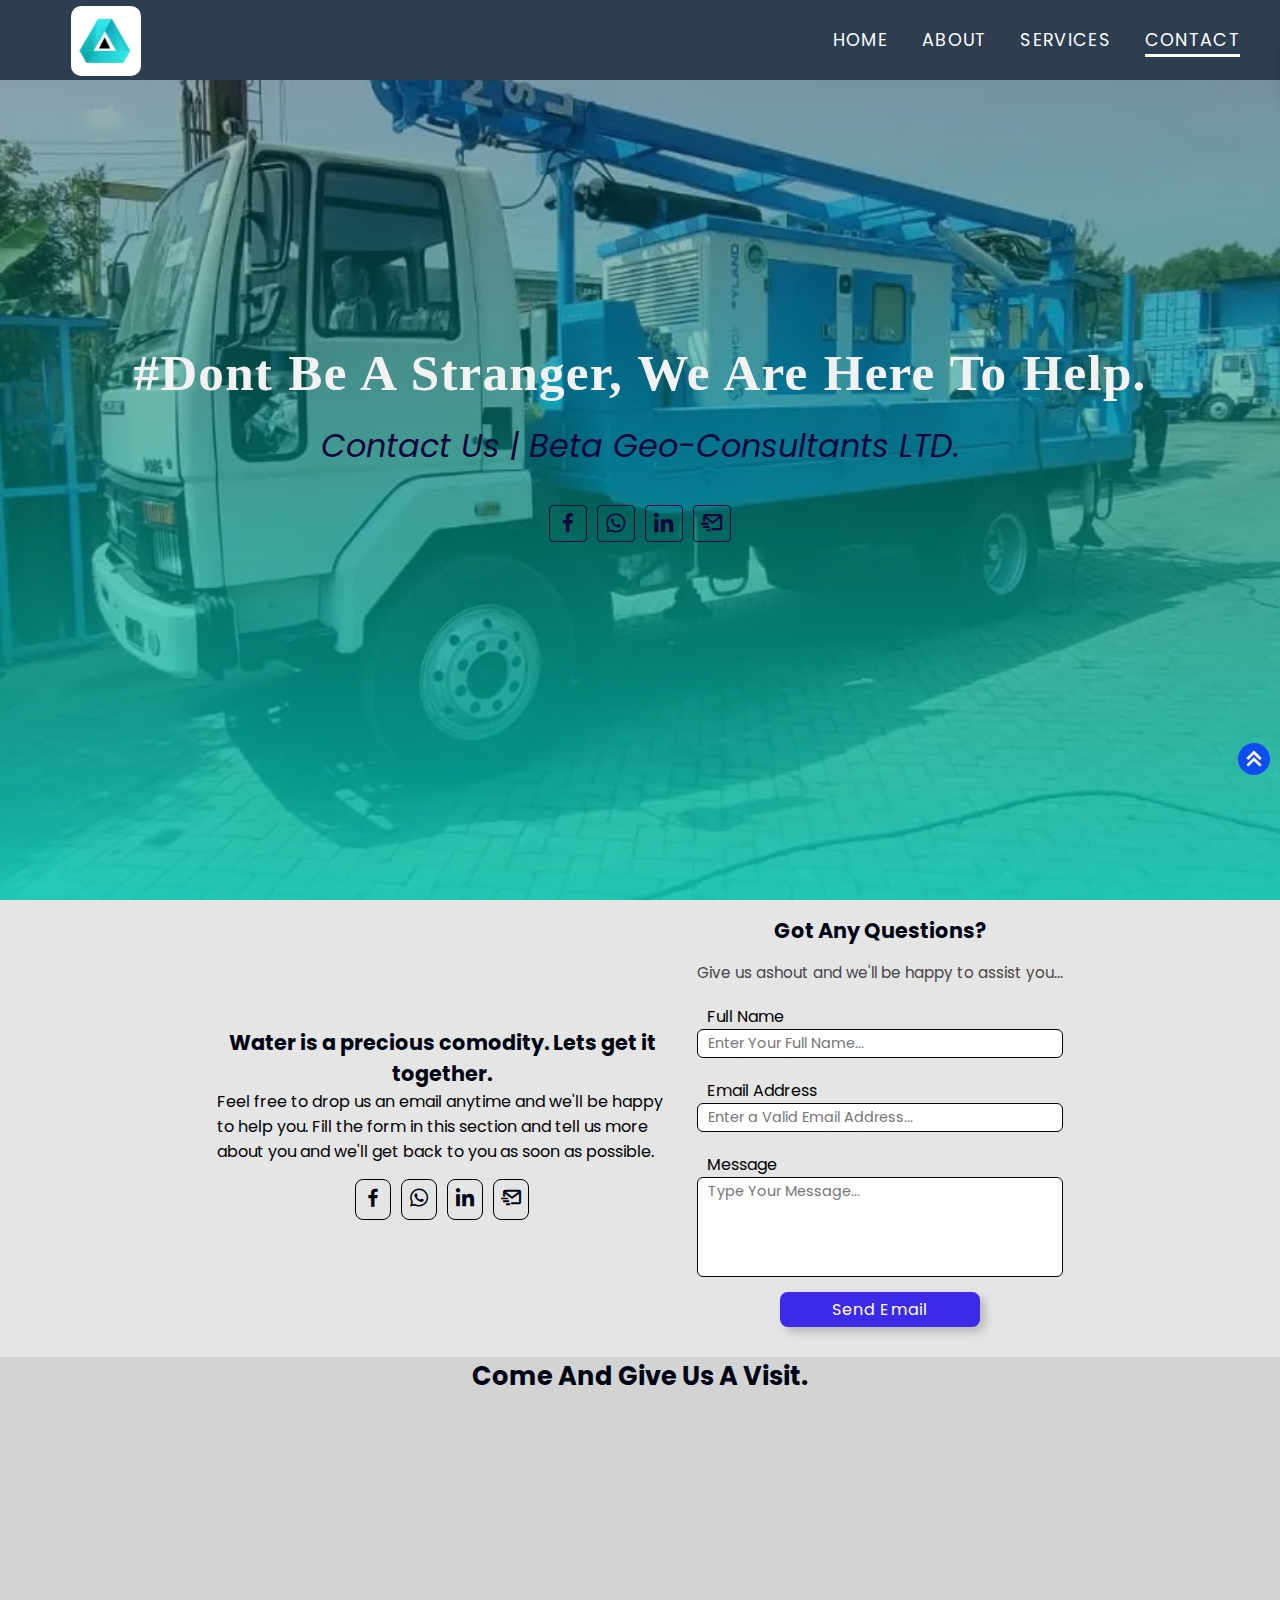
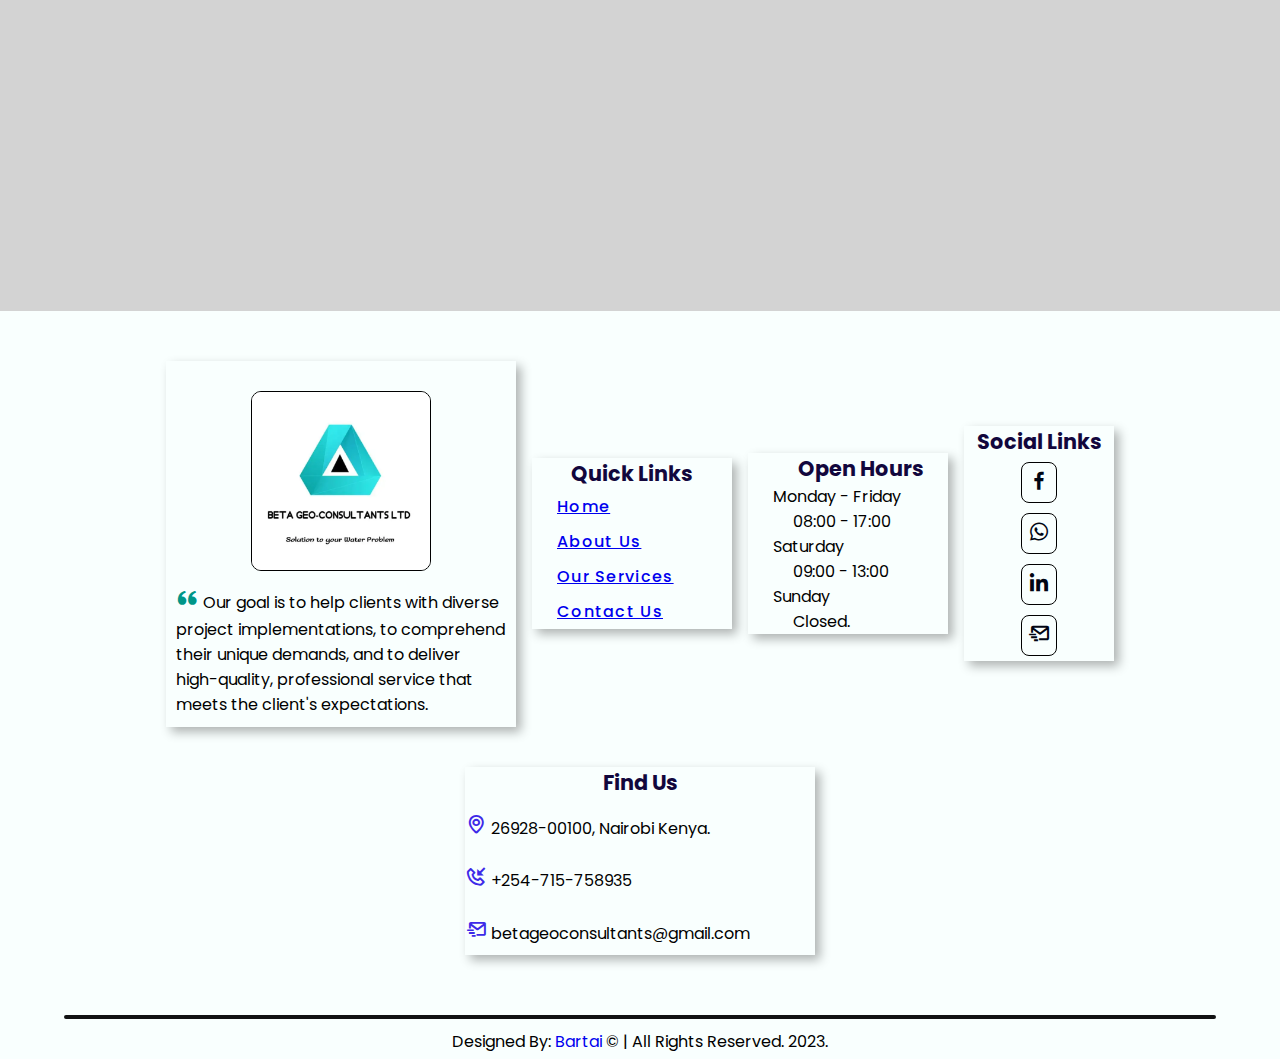
<file: contact.html>
<!DOCTYPE html>
<html lang="en">
<head>
    <meta charset="UTF-8">
    <meta name="viewport" content="width=device-width, initial-scale=1.0">
    <!-- Scripts Styles -->
    <link rel="stylesheet" href="styles/chatbot.css">
    <script src="chatbot.js" defer></script>
    <link rel="stylesheet" href="styles/contact.css">
    <link rel="stylesheet" href="https://unpkg.com/boxicons@latest/css/boxicons.min.css">
    <link href="https://fonts.googleapis.com/css2?family=Bruno+Ace&family=Caveat:wght@500&display=swap" rel="stylesheet">
    <link rel="stylesheet" href="https://cdnjs.cloudflare.com/ajax/libs/font-awesome/5.15.3/css/all.min.css"/>
        <!-- SMTPJS LINK -->
    <script src="https://smtpjs.com/v3/smtp.js"></script>
    <title>Contact Us | Beta Geo-Consultants LTD</title>
    <link rel="icon" href="gallery/drop.ico" type="image/icon type">

    <!-- Meta Tags-->
    <meta name="description" content="Beta Geo-Consultants limited is a geological consultancy firm that deals with Geotechnical investigations of the Earth. We offer quality services including we offer expertise in hydrological survey, borehole drilling, borehole camera inspection, submersible pump installation, pump testing services, elevated tower construction, and borehole solarization services. Contact us for consultation, supervision, and contracting. Thank You!">
    <meta name="keywords" content="geo-consultants, boreholes, borehole drilling prices, geophysical surveys, hydrogeological surveys, borehole drilling, coring, steel tank installation, borehole solarisations, consultation, borehole pump intallation, submersibme pump installation in kenya, hydrological survey in kenya, borehole camera inspection in kenya, borehole camera inspection, borehole maintenance services">
    <meta name="author" content="Beta Geo-Consultants LTD">
    <meta name="robots" content="index, follow">
    <meta name="revisit-after" content="7 days">
    <!-- Open Graph Protocol Meta Tags -->
    <meta property="og:title" content="Beta Geo-Consultants LTD | Solutions To Your Water Problems." />
    <meta property="og:type" content="website" />
    <meta property="og:url" content="https://www.betageoconsultants.co.ke" />
    <meta property="og:image" content="Logo.webp" />
    <meta property="og:description" content="We are a leading water drilling consultants agency specializing in a comprehensive range of services to meet the diverse water needs of communities, industries, and businesses. We offer expertise in hydrological survey, borehole drilling, borehole camera inspection, submersible pump installation, pump testing services, elevated tower construction, and borehole solarization services.">
</head>
<body>
    <!-- Navigation Bar Section -->
    <section id="navigationBar">
        <nav>
            <input type="checkbox" id="check">
            <label for="check">
                <i class='bx bx-menu' id="openBtn"></i>
                <i class='bx bx-x' id="closeBtn"></i>
            </label>
            <div class="name">
                <img src="gallery/Logo.webp" alt="Logo Image" loading="lazy" decoding="async">
            </div>
            <ul class="nav-container">
                <li class="list-item">
                    <a href="index.html">Home</a>
                </li>
                <li class="list-item">                
                    <a href="about.html">About</a>
                </li>
                <li class="list-item">
                    <a href="services.html">Services</a>
                </li>
                <li class="list-item">
                    <a href="contact.html" class="select">Contact</a>
                </li>
                <div class="follow-links">
                    <h3>Social Links.</h3>
                    <a href="https://facebook.com/betageoconsultants" target="_blank">
                        <i class='bx bxl-facebook'></i>
                    </a>
                    <a href="https://wa.me/message/EONTRJX3EIVQO1" target="_blank">
                        <i class='bx bxl-whatsapp'></i>
                    </a>
                    <a href="https://linkedin.com/company/beta-geo-consultants" target="_blank">
                        <i class='bx bxl-linkedin'></i>
                    </a>
                    <a href="mailto:betageoconsultants@gmail.com" target="_blank">
                        <i class='bx bx-mail-send'></i>
                    </a>
                </div>
            </ul>
        </nav>
    </section>
    <!-- Home page section -->
    <section id="aboutSection">
        <!-- Company's Name -->
        <div id="name-slogan">
            <h1 class="name">#Dont Be A Stranger, We Are Here To Help.</h1>
            <p class="slogan">Contact Us | Beta Geo-Consultants LTD.</p>
            <div class="media-icons">
                <a href="https://facebook.com/betageoconsultants" target="_blank">
                    <i class='bx bxl-facebook'></i>
                </a>
                <a href="https://wa.me/message/EONTRJX3EIVQO1" target="_blank">
                    <i class='bx bxl-whatsapp'></i>
                </a>
                <a href="https://linkedin.com/company/beta-geo-consultants" target="_blank">
                    <i class='bx bxl-linkedin'></i>
                </a>
                <a href="mailto:betageoconsultants@gmail.com" target="_blank">
                    <i class='bx bx-mail-send'></i>
                </a>
            </div>
        </div>
    </section>
    <!-- Contact Us Section -->
    <section id="contactUs">
        <div class="contact-container">
            <div class="info-div">
                <h2 class="query">Water is a precious comodity. Lets get it together.</h2>
                <p class="query1">
                    Feel free to drop us an email anytime and we'll be happy to help you. 
                    Fill the form in this section and tell us more about you and 
                    we'll get back to you as soon as possible. 
                </p>
                <div class="links">
                    <div class="media-icons">
                        <a href="https://facebook.com/betageoconsultants" target="_blank">
                            <i class='bx bxl-facebook'></i>
                        </a>
                        <a href="https://wa.me/message/EONTRJX3EIVQO1" target="_blank">
                            <i class='bx bxl-whatsapp'></i>
                        </a>
                        <a href="https://linkedin.com/company/beta-geo-consultants" target="_blank">
                            <i class='bx bxl-linkedin'></i>
                        </a>
                        <a href="mailto:betageoconsultants@gmail.com" target="_blank">
                            <i class='bx bx-mail-send'></i>
                        </a>
                    </div>
                </div>
            </div>
            <div class="contact-fields">
                <h2 class="query-form">Got Any Questions?</h2>
                <p class="query1">
                    Give us ashout and we'll be happy to assist you...
                </p>
                <form id="email-form" method="post" class="form">
                    <div class="text-field">
                        <label for="full_name">Full Name</label>
                        <input type="text" name="name" id="name" required placeholder="Enter Your Full Name...">
                    </div>
                    <div class="text-field">
                        <label for="email-add">Email Address</label>
                        <input type="email" name="email" id="email-add" required placeholder="Enter a Valid Email Address...">
                    </div>
                    <div class="text-field">
                        <label for="message">Message</label>
                        <textarea type="text" name="message" id="message" required placeholder="Type Your Message..."></textarea>
                    </div>         
                    <div class="btns">
                        <button type="submit" id="button" class="btn">
                            Send Email
                        </button>
                    </div>
                </form>
            </div>
        </div>
        <!-- Toast Notification Section -->
        <div class="toast">
            <div class="toast-content">
                <i class="fas fa-solid fa-check check"></i>
    
                <div class="message">
                    <span class="text text-1">Email Sent...</span>
                    <span class="text text-2">We'll be in touch soon!</span>
                </div>
                <i class="fa-solid fa-xmark close"></i>
                <div class="progress"></div>
            </div>
        </div>
    </section>
    <!-- Map Placement Section -->
    <section id="ourMap">
        <h2 class="query">Come And Give Us A Visit.</h2>
        <div id="map">
            <iframe src="https://www.google.com/maps/embed?pb=!1m18!1m12!1m3!1d15955.626827452446!2d36.90954352814794!3d-1.2248268802156193!2m3!1f0!2f0!3f0!3m2!1i1024!2i768!4f13.1!3m3!1m2!1s0x182f15c49f82fdc5%3A0x5db61e3309d888a9!2sBeta%20Geo-Consultants!5e0!3m2!1sen!2ske!4v1685112989155!5m2!1sen!2ske" style="border:0;" allowfullscreen="" loading="lazy" referrerpolicy="no-referrer-when-downgrade">
            </iframe>
        </div>
    </section>
    <!-- Footer Section -->
    <section id="footerSection">
        <div class="footer-container">
            <div class="logo-goal" id="div1">
                <img src="gallery/footer-logo.webp" alt="Companys image logo" width="180px" height="180px" loading="lazy" decoding="async">
                <p class="foot-text">
                    <i class='bx bxs-quote-alt-left'></i> 
                    Our goal is to help clients with diverse project implementations, to comprehend their unique 
                    demands, and to deliver high-quality, professional service that meets the client's expectations.
                </p>
            </div>
            <div class="quick-links" id="div1">
                <h3 class="footer-h3">Quick Links</h3>
                <a href="index.html">Home</a>
                <a href="about.html">About Us</a>
                <a href="services.html">Our Services</a>
                <a href="contact.html">Contact Us</a>
            </div>
            <div class="open-hours" id="div1">
                <h3 class="footer-h3">Open Hours</h3>
                <p>Monday - Friday</p>
                <p class="dd">08:00 - 17:00</p>
                <p>Saturday</p>
                <p class="dd">09:00 - 13:00</p>
                <p>Sunday</p>
                <p class="dd">Closed.</p>
            </div>
            <div class="social-links" id="div1">
                <h3 class="footer-h3">Social Links</h3>
                <a href="https://facebook.com/betageoconsultants" target="_blank">
                    <i class='bx bxl-facebook'></i>
                </a>
                <a href="https://wa.me/message/EONTRJX3EIVQO1" target="_blank">
                    <i class='bx bxl-whatsapp'></i>
                </a>
                <a href="https://linkedin.com/company/beta-geo-consultants" target="_blank">
                    <i class='bx bxl-linkedin'></i>
                </a>
                <a href="mailto:betageoconsultants@gmail.com" target="_blank">
                    <i class='bx bx-mail-send'></i>
                </a>
            </div>
            <div class="find-us" id="div1">
                <h3 class="footer-h3">Find Us</h3>
                <div class="location">
                    <i class='bx bx-map'></i>
                    26928-00100, Nairobi Kenya.
                </div>
                <div class="phone-no">
                    <i class='bx bx-phone-incoming'></i>
                    +254-715-758935
                </div>
                <div class="email-add">
                    <i class='bx bx-mail-send'></i>
                    betageoconsultants@gmail.com
                </div>
            </div>
        </div>
        <hr class="Horizontal-line">
        <p class="copyright">
            Designed By: <a href="https://wa.me/message/NVO42HJZB34IM1" target="_blank">Bartai</a> &#169; | All Rights Reserved. 2023.
        </p>
    </section>
    <!-- Chatbot Section -->
    <!-- <section id="chatbot">
        <button class="chatbot-toggler">
            <span><i class='bx bx-chat'></i></span>
            <span><i class='bx bx-x'></i></span>
        </button>
        <div class="chatbot">
            <header>
                <h2>Support | Beta Geo-Consultants.</h2>
                <span><i class='bx bx-x' id="close-btn"></i></span>
            </header>
            <div class="container">
                <ul class="chatbox">
                    <li class="chat incoming">
                        <span class="material-symbols-outlines"><img src="gallery/Logo.webp" alt="Image Icon Of Beta Geo Logo" loading="lazy" decoding="async"></span>
                        <p>Hi there! <br>How can I help your today?</p>
                    </li>
                </ul>
            </div>
            <div class="chat-input">
                <textarea placeholder="Type Your Message..." required></textarea>
                <span id="send-btn" class="material-symbols-outlined"><i class='bx bx-send'></i></span>
            </div>
        </div>
    </section> -->
    <!-- Scroll To Top Section -->
    <section id="scrollUp" onclick="scrollToTop()">
        <div class="container-scroll">
            <i class='bx bx-chevrons-up'></i>
        </div>
        <script>
            function scrollToTop(){
                window.scrollTo(0, 0);
            }
        </script>
    </section>
    <script src="script.js"></script>
    <!-- add chat app -->
    <!--Start of Tawk.to Script-->
<script type="text/javascript">
    var Tawk_API=Tawk_API||{}, Tawk_LoadStart=new Date();
    (function(){
    var s1=document.createElement("script"),s0=document.getElementsByTagName("script")[0];
    s1.async=true;
    s1.src='https://embed.tawk.to/658fd1b10ff6374032ba7ede/1hissm9vc';
    s1.charset='UTF-8';
    s1.setAttribute('crossorigin','*');
    s0.parentNode.insertBefore(s1,s0);
    })();
    </script>
    <!--End of Tawk.to Script-->
</body>
</html>
</file>
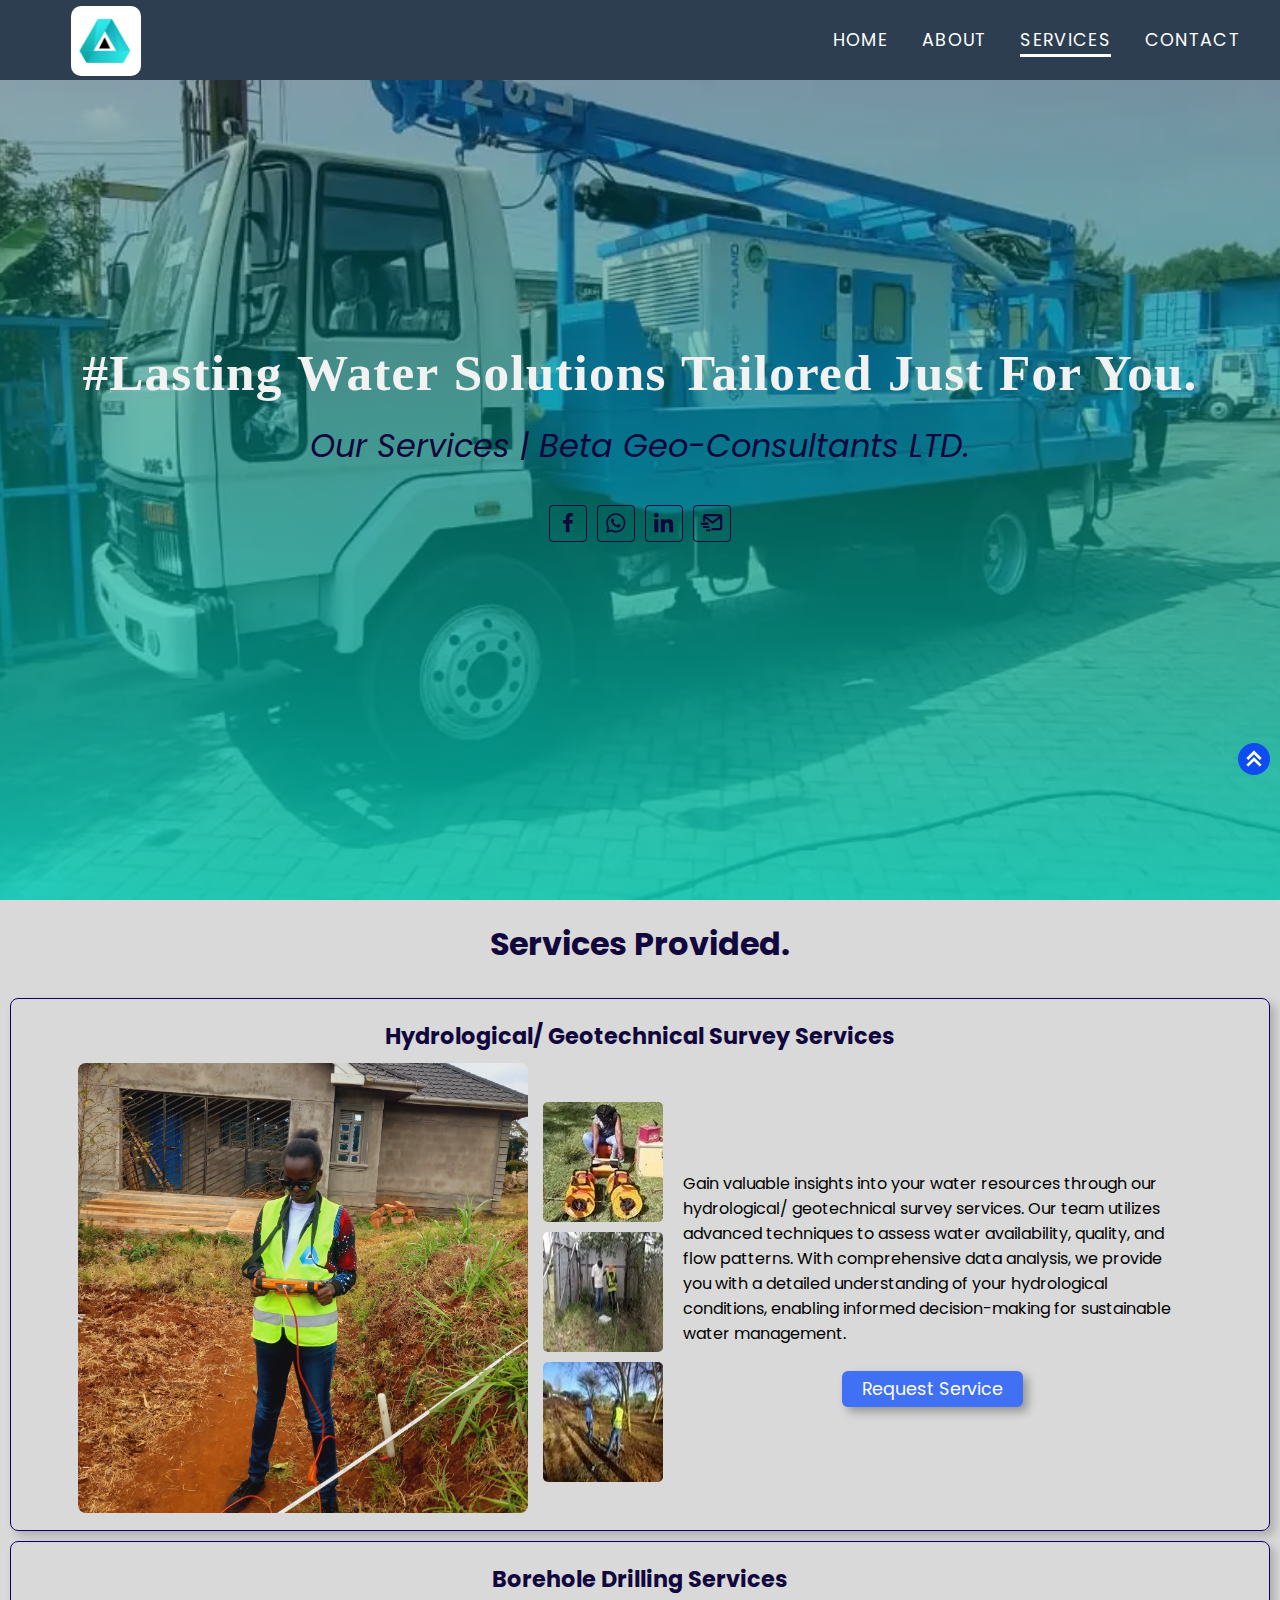
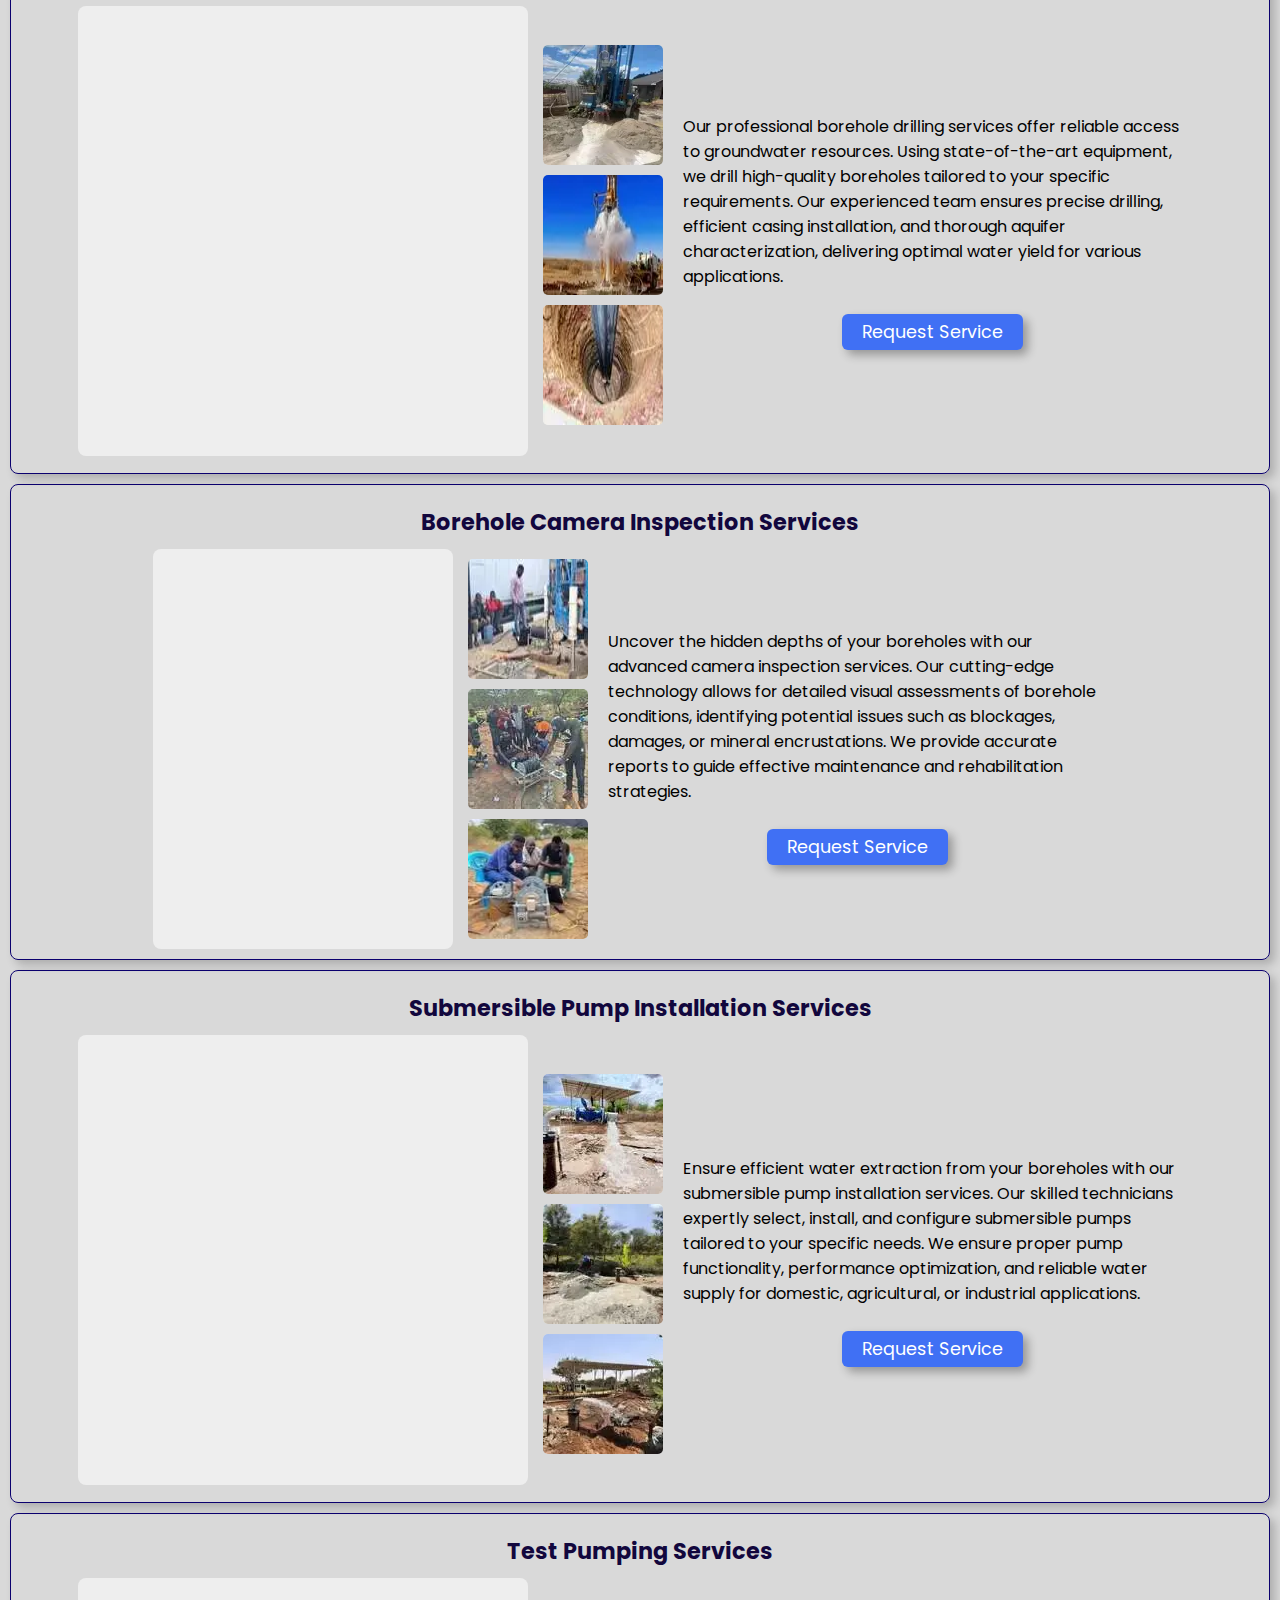
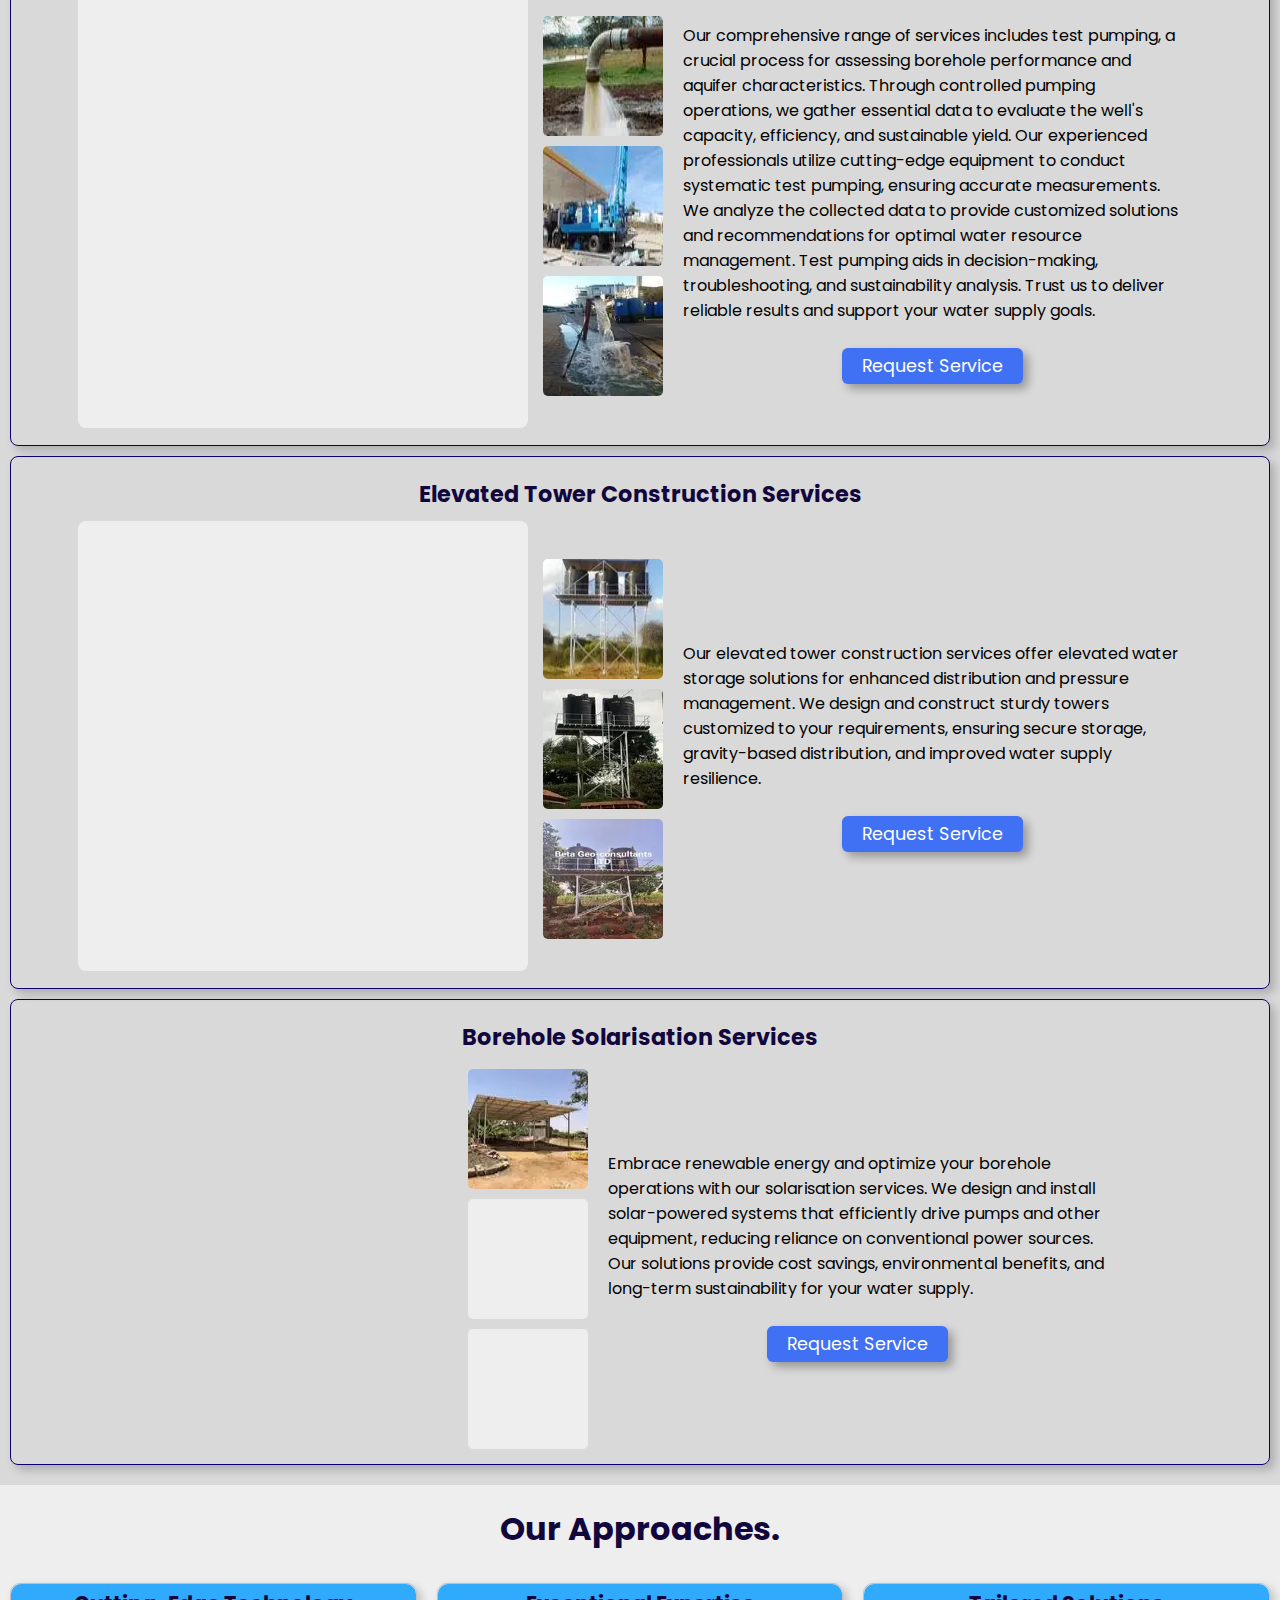
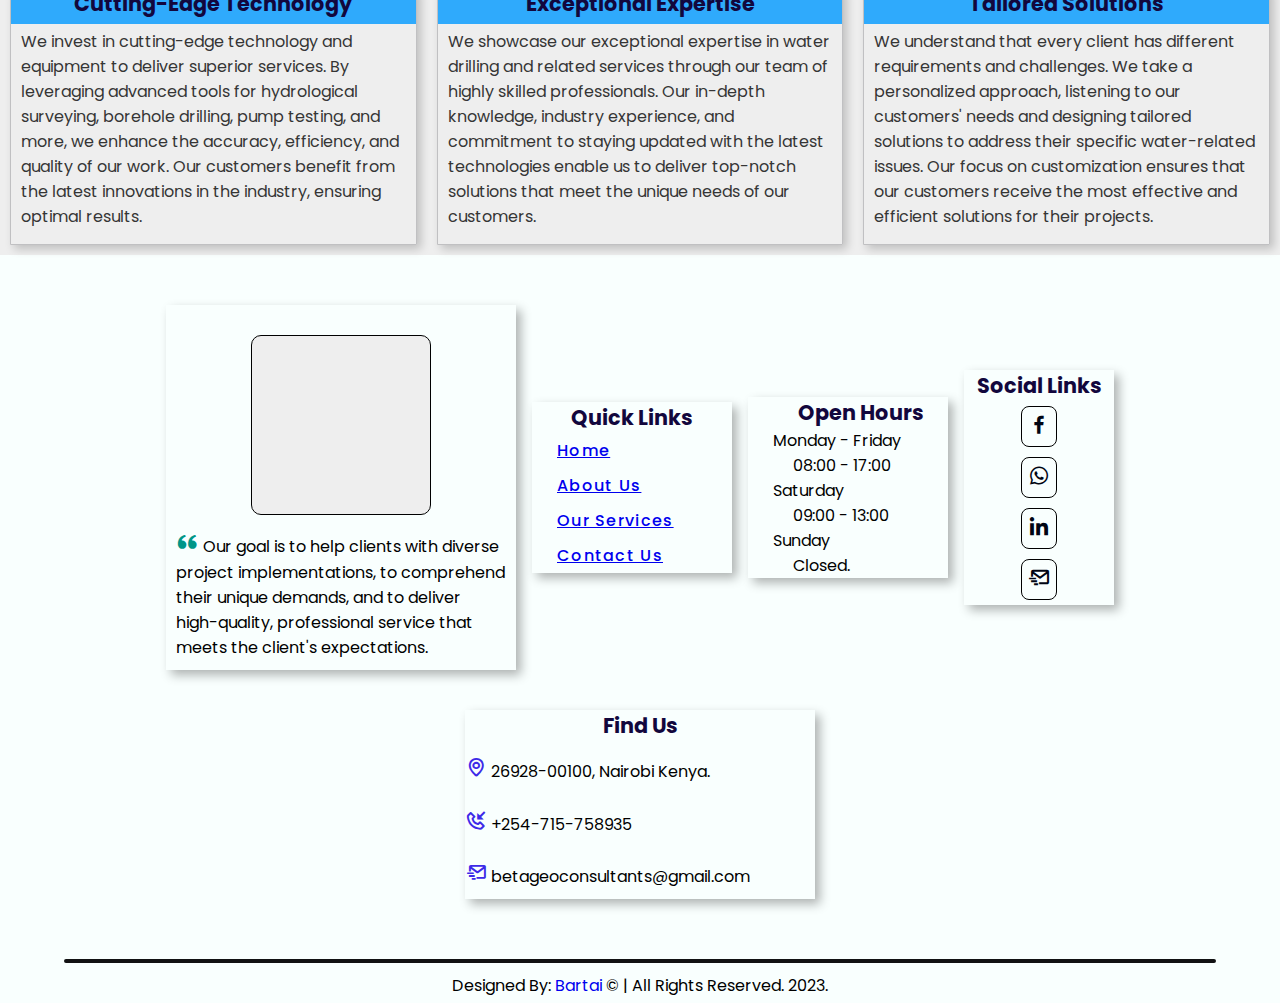
<file: services.html>
<!DOCTYPE html>
<html lang="en">
<head>
    <meta charset="UTF-8">
    <meta name="viewport" content="width=device-width, initial-scale=1.0">
    <!-- Styles script -->
    <link rel="stylesheet" href="styles/services.css">
    <link rel="stylesheet" href="styles/chatbot.css">
    <script src="chatbot.js" defer></script>
    <link rel="stylesheet" href="https://unpkg.com/boxicons@latest/css/boxicons.min.css">
    <link href="https://fonts.googleapis.com/css2?family=Bruno+Ace&family=Caveat:wght@500&display=swap" rel="stylesheet">
    <link rel="stylesheet" href="https://cdnjs.cloudflare.com/ajax/libs/font-awesome/5.15.3/css/all.min.css"/>
    <title>Best Borehole Drilling Agency | Beta Geo-Consultants LTD</title>
    <link rel="icon" href="gallery/drop.ico" type="image/icon type">

    <!-- Meta Tags-->
    <meta name="description" content="Beta Geo-Consultants limited is a geological consultancy firm that deals with Geotechnical investigations of the Earth. We offer quality services including we offer expertise in hydrological survey, borehole drilling, borehole camera inspection, submersible pump installation, pump testing services, elevated tower construction, and borehole solarization services. Contact us for consultation, supervision, and contracting. Thank You!">
    <meta name="keywords" content="geo-consultants, boreholes, borehole drilling prices, geophysical surveys, hydrogeological surveys, borehole drilling, coring, steel tank installation, borehole solarisations, consultation, borehole pump intallation, submersibme pump installation in kenya, hydrological survey in kenya, borehole camera inspection in kenya, borehole camera inspection, borehole maintenance services">
    <meta name="author" content="Beta Geo-Consultants LTD">
    <meta name="robots" content="index, follow">
    <meta name="revisit-after" content="7 days">
    <!-- Open Graph Protocol Meta Tags -->
    <meta property="og:title" content="Beta Geo-Consultants LTD | Solutions To Your Water Problems." />
    <meta property="og:type" content="website" />
    <meta property="og:url" content="https://www.betageoconsultants.co.ke" />
    <meta property="og:image" content="Logo.webp" />
    <meta property="og:description" content="We are a leading water drilling consultants agency specializing in a comprehensive range of services to meet the diverse water needs of communities, industries, and businesses. We offer expertise in hydrological survey, borehole drilling, borehole camera inspection, submersible pump installation, pump testing services, elevated tower construction, and borehole solarization services.">
</head>
<body>
    <!-- Navigation Bar Section -->
    <section id="navigationBar">
        <nav>
            <input type="checkbox" id="check">
            <label for="check">
                <i class='bx bx-menu' id="openBtn"></i>
                <i class='bx bx-x' id="closeBtn"></i>
            </label>
            <div class="name">
                <img src="gallery/Logo.webp" alt="Logo Image" loading="lazy" decoding="async">
            </div>
            <ul class="nav-container">
                <li class="list-item">
                    <a href="index.html">Home</a>
                </li>
                <li class="list-item">                
                    <a href="about.html">About</a>
                </li>
                <li class="list-item">
                    <a href="services.html" class="select">Services</a>
                </li>
                <li class="list-item">
                    <a href="contact.html">Contact</a>
                </li>
                <div class="follow-links">
                    <h3>Social Links.</h3>
                    <a href="https://facebook.com/betageoconsultants" target="_blank">
                        <i class='bx bxl-facebook'></i>
                    </a>
                    <a href="https://wa.me/message/EONTRJX3EIVQO1" target="_blank">
                        <i class='bx bxl-whatsapp'></i>
                    </a>
                    <a href="https://linkedin.com/company/beta-geo-consultants" target="_blank">
                        <i class='bx bxl-linkedin'></i>
                    </a>
                    <a href="mailto:betageoconsultants@gmail.com" target="_blank">
                        <i class='bx bx-mail-send'></i>
                    </a>
                </div>
            </ul>
        </nav>
    </section>
    <!-- Home page section -->
    <section id="aboutSection">
        <!-- Company's Name -->
        <div id="name-slogan">
            <h1 class="name">#Lasting Water Solutions Tailored Just For You.</h1>
            <p class="slogan">Our Services | Beta Geo-Consultants LTD.</p>
            <div class="media-icons">
                <a href="https://facebook.com/betageoconsultants" target="_blank">
                    <i class='bx bxl-facebook'></i>
                </a>
                <a href="https://wa.me/message/EONTRJX3EIVQO1" target="_blank">
                    <i class='bx bxl-whatsapp'></i>
                </a>
                <a href="https://linkedin.com/company/beta-geo-consultants" target="_blank">
                    <i class='bx bxl-linkedin'></i>
                </a>
                <a href="mailto:betageoconsultants@gmail.com" target="_blank">
                    <i class='bx bx-mail-send'></i>
                </a>
            </div>
        </div>
    </section>
    <!-- Services Provided Section -->
    <section id="servicesProvided">
        <h3 class="text-sec">Services Provided.</h3>
        <div class="service-container" id="section1">
            <h1 class="service-name">Hydrological/ Geotechnical Survey Services</h1>
            <div class="container">
                <div class="service-image">
                    <div class="large-img">
                        <img src="gallery/survey.webp" alt="Hydrological Survey Image" loading="lazy" decoding="async">
                    </div>
                    <div class="gallery-img">
                        <img src="gallery/survey-resize1.webp" alt="Hydrological Survey Image 1"width="120px" height="120px" loading="lazy" decoding="async">
                        <img src="gallery/survey-resize2.webp" alt="Hydrological Survey Image 2"width="120px" height="120px" loading="lazy" decoding="async">
                        <img src="gallery/survey-resize3.webp" alt="Hydrological Survey Image 3"width="120px" height="120px" loading="lazy" decoding="async">
                    </div>
                </div>
                <div class="service-desc">
                    <p class="desc">
                        Gain valuable insights into your water resources through our hydrological/ geotechnical survey services. Our team utilizes advanced 
                        techniques to assess water availability, quality, and flow patterns. With comprehensive data analysis, we provide you 
                        with a detailed understanding of your hydrological conditions, enabling informed decision-making for sustainable 
                        water management.
                    </p>
                    <div class="service-btns">
                        <button type="button" onclick="window.location.href='contact.html';">Request Service</button>
                    </div>
                </div>
            </div>

        </div>
        <div class="service-container" id="section2">
            <h1 class="service-name">Borehole Drilling Services</h1>
            <div class="container">
                <div class="service-image">
                    <div class="large-img">
                        <img src="gallery/borehole-drilling.webp" alt="Borehole drilling image" loading="lazy" decoding="async">
                    </div>
                    <div class="gallery-img">
                        <img src="gallery/borehole-resize1.webp" alt="Borehole drilling image 1"width="120px" height="120px" loading="lazy" decoding="async">
                        <img src="gallery/borehole-resize2.webp" alt="Borehole drilling image 2"width="120px" height="120px" loading="lazy" decoding="async">
                        <img src="gallery/borehole-resize3.webp" alt="Borehole drilling image 3"width="120px" height="120px" loading="lazy" decoding="async">
                    </div>
                </div>
                <div class="service-desc">
                    <p class="desc">
                        Our professional borehole drilling services offer reliable access to groundwater resources. Using state-of-the-art 
                        equipment, we drill high-quality boreholes tailored to your specific requirements. Our experienced team ensures precise 
                        drilling, efficient casing installation, and thorough aquifer characterization, delivering optimal water yield for 
                        various applications.
                    </p>
                    <div class="service-btns">
                        <button type="button" onclick="window.location.href='contact.html';">Request Service</button>
                    </div>
                </div>
            </div>

        </div>
        <div class="service-container" id="section3">
            <h1 class="service-name">Borehole Camera Inspection Services</h1>
            <div class="container">
                <div class="service-image">
                    <div class="large-img camera1">
                        <img src="gallery/camera.webp" alt="Camera Inspection image" loading="lazy" decoding="async">
                    </div>
                    <div class="gallery-img">
                        <img src="gallery/camera-resize1.webp" alt="Camera Inspection image 1"width="120px" height="120px" loading="lazy" decoding="async">
                        <img src="gallery/camera-resize2.webp" alt="Camera Inspection image 2"width="120px" height="120px" loading="lazy" decoding="async">
                        <img src="gallery/camera-resize3.webp" alt="Camera Inspection image 3"width="120px" height="120px" loading="lazy" decoding="async">
                    </div>
                </div>
                <div class="service-desc">
                    <p class="desc">
                        Uncover the hidden depths of your boreholes with our advanced camera inspection services. Our cutting-edge technology allows 
                        for detailed visual assessments of borehole conditions, identifying potential issues such as blockages, damages, or mineral 
                        encrustations. We provide accurate reports to guide effective maintenance and rehabilitation strategies.
                    </p>
                    <div class="service-btns">
                        <button type="button" onclick="window.location.href='contact.html';">Request Service</button>
                    </div>
                </div>
            </div>

        </div>
        <div class="service-container" id="section4">
            <h1 class="service-name">Submersible Pump Installation Services</h1>
            <div class="container">
                <div class="service-image">
                    <div class="large-img">
                        <img src="gallery/bore-pump-installation.webp" alt="Submersible pump installation Image" loading="lazy" decoding="async">
                    </div>
                    <div class="gallery-img">
                        <img src="gallery/submersible-resize1.webp" alt="Submersible pump installation Image 1"width="120px" height="120px" loading="lazy" decoding="async">
                        <img src="gallery/submersible-resize2.webp" alt="Submersible pump installation Image 2"width="120px" height="120px" loading="lazy" decoding="async">
                        <img src="gallery/submersible-resize3.webp" alt="Submersible pump installation Image 3"width="120px" height="120px" loading="lazy" decoding="async">
                    </div>
                </div>
                <div class="service-desc">
                    <p class="desc">
                        Ensure efficient water extraction from your boreholes with our submersible pump installation services. Our skilled technicians 
                        expertly select, install, and configure submersible pumps tailored to your specific needs. We ensure proper pump functionality, 
                        performance optimization, and reliable water supply for domestic, agricultural, or industrial applications.
                    </p>
                    <div class="service-btns">
                        <button type="button" onclick="window.location.href='contact.html';">Request Service</button>
                    </div>
                </div>
            </div>

        </div>
        <div class="service-container" id="section5">
            <h1 class="service-name">Test Pumping Services</h1>
            <div class="container">
                <div class="service-image">
                    <div class="large-img">
                        <img src="gallery/pump-testing.webp" alt="Pump Testing Image" loading="lazy" decoding="async">
                    </div>
                    <div class="gallery-img">
                        <img src="gallery/pump-testing-resize1.webp" alt="test pumping image 1"width="120px" height="120px" loading="lazy" decoding="async">
                        <img src="gallery/pump-testing-resize2.webp" alt="test pumping image 2"width="120px" height="120px" loading="lazy" decoding="async">
                        <img src="gallery/pump-testing-resize3.webp" alt="test pumping image 3"width="120px" height="120px" loading="lazy" decoding="async">
                    </div>
                </div>
                <div class="service-desc">
                    <p class="desc">
                        Our comprehensive range of services includes test pumping, a crucial process for assessing borehole performance and aquifer 
                        characteristics. Through controlled pumping operations, we gather essential data to evaluate the well's capacity, efficiency, 
                        and sustainable yield. Our experienced professionals utilize cutting-edge equipment to conduct systematic test pumping, 
                        ensuring accurate measurements. We analyze the collected data to provide customized solutions and recommendations for optimal 
                        water resource management. Test pumping aids in decision-making, troubleshooting, and sustainability analysis. Trust us to 
                        deliver reliable results and support your water supply goals.
                    </p>
                    <div class="service-btns">
                        <button type="button" onclick="window.location.href='contact.html';">Request Service</button>
                    </div>
                </div>
            </div>

        </div>
        <div class="service-container" id="section6">
            <h1 class="service-name">Elevated Tower Construction Services</h1>
            <div class="container">
                <div class="service-image">
                    <div class="large-img">
                        <img src="gallery/elevated-tower-construction.webp" alt="Tower Construction image" loading="lazy" decoding="async">
                    </div>
                    <div class="gallery-img">
                        <img src="gallery/tower-resize1.webp" alt="Tower Construction image 1"width="120px" height="120px" loading="lazy" decoding="async">
                        <img src="gallery/tower-resize2.webp" alt="Tower Construction image 1"width="120px" height="120px" loading="lazy" decoding="async">
                        <img src="gallery/tower-resize3.webp" alt="Tower Construction image 1"width="120px" height="120px" loading="lazy" decoding="async">
                    </div>
                </div>
                <div class="service-desc">
                    <p class="desc">
                        Our elevated tower construction services offer elevated water storage solutions for enhanced distribution and pressure management. 
                        We design and construct sturdy towers customized to your requirements, ensuring secure storage, gravity-based distribution, and 
                        improved water supply resilience.
                    </p>
                    <div class="service-btns">
                        <button type="button" onclick="window.location.href='contact.html';">Request Service</button>
                    </div>
                </div>
            </div>

        </div>
        <div class="service-container" id="section7">
            <h1 class="service-name">Borehole Solarisation Services</h1>
            <div class="container">
                <div class="service-image">
                    <div class="large-img">
                        <img src="gallery/solarization.webp" alt="solarisation image" loading="lazy" decoding="async">
                    </div>
                    <div class="gallery-img">
                        <img src="gallery/solarisation-resize1.webp" alt="solarisation image 1"width="120px" height="120px" loading="lazy" decoding="async">
                        <img src="gallery/solarisation-resize2.webp" alt="solarisation image 2"width="120px" height="120px" loading="lazy" decoding="async">
                        <img src="gallery/solarisation-resize3.webp" alt="solarisation image 3"width="120px" height="120px" loading="lazy" decoding="async">
                    </div>
                </div>
                <div class="service-desc">
                    <p class="desc">
                        Embrace renewable energy and optimize your borehole operations with our solarisation services. We design and install solar-powered 
                        systems that efficiently drive pumps and other equipment, reducing reliance on conventional power sources. Our solutions provide 
                        cost savings, environmental benefits, and long-term sustainability for your water supply.
                    </p>
                    <div class="service-btns">
                        <button type="button" onclick="window.location.href='contact.html';">Request Service</button>
                    </div>
                </div>
            </div>

        </div>
    </section>
    <!-- Our Approaces Section -->
    <section id="OurApproach">
        <h3 class="text-sec">Our Approaches.</h3>
        <div class="slider-content">
            <!-- Approach 1 -->
            <div class="slider-item">                
                <div class="div">
                    <h2>Cutting-Edge Technology</h2>
                </div>
                <div class="div1">
                    <p>
                        We invest in cutting-edge technology and equipment to deliver superior services. By leveraging advanced tools 
                        for hydrological surveying, borehole drilling, pump testing, and more, we enhance the accuracy, efficiency, and quality 
                        of our work. Our customers benefit from the latest innovations in the industry, ensuring optimal results.
                    </p>
                </div>
            </div>
            <!-- Approach 2 -->
            <div class="slider-item">                
                <div class="div">
                    <h2>Exceptional Expertise</h2>
                </div>
                <div class="div1">
                    <p>
                        We showcase our exceptional expertise in water drilling and related services through our team of highly skilled 
                        professionals. Our in-depth knowledge, industry experience, and commitment to staying updated with the latest technologies 
                        enable us to deliver top-notch solutions that meet the unique needs of our customers.
                    </p>
                </div>
            </div>
            <!-- Approach 3 -->
            <div class="slider-item">                
                <div class="div">
                    <h2>Tailored Solutions</h2>
                </div>
                <div class="div1">
                    <p>
                        We understand that every client has different requirements and challenges. We take a personalized approach, 
                        listening to our customers' needs and designing tailored solutions to address their specific water-related issues. Our focus 
                        on customization ensures that our customers receive the most effective and efficient solutions for their projects.
                    </p>
                </div>
            </div>
        </div>
    </section>
    <!-- Footer Section -->
    <section id="footerSection">
        <div class="footer-container">
            <div class="logo-goal" id="div1">
                <img src="gallery/footer-logo.webp" alt="Companys image logo" width="180px" height="180px" loading="lazy" decoding="async">
                <p class="foot-text">
                    <i class='bx bxs-quote-alt-left'></i> 
                    Our goal is to help clients with diverse project implementations, to comprehend their unique 
                    demands, and to deliver high-quality, professional service that meets the client's expectations.
                </p>
            </div>
            <div class="quick-links" id="div1">
                <h3 class="footer-h3">Quick Links</h3>
                <a href="index.html">Home</a>
                <a href="about.html">About Us</a>
                <a href="services.html">Our Services</a>
                <a href="contact.html">Contact Us</a>
            </div>
            <div class="open-hours" id="div1">
                <h3 class="footer-h3">Open Hours</h3>
                <p>Monday - Friday</p>
                <p class="dd">08:00 - 17:00</p>
                <p>Saturday</p>
                <p class="dd">09:00 - 13:00</p>
                <p>Sunday</p>
                <p class="dd">Closed.</p>
            </div>
            <div class="social-links" id="div1">
                <h3 class="footer-h3">Social Links</h3>
                <a href="https://facebook.com/betageoconsultants" target="_blank">
                    <i class='bx bxl-facebook'></i>
                </a>
                <a href="https://wa.me/message/EONTRJX3EIVQO1" target="_blank">
                    <i class='bx bxl-whatsapp'></i>
                </a>
                <a href="https://linkedin.com/company/beta-geo-consultants" target="_blank">
                    <i class='bx bxl-linkedin'></i>
                </a>
                <a href="mailto:betageoconsultants@gmail.com" target="_blank">
                    <i class='bx bx-mail-send'></i>
                </a>
            </div>
            <div class="find-us" id="div1">
                <h3 class="footer-h3">Find Us</h3>
                <div class="location">
                    <i class='bx bx-map'></i>
                    26928-00100, Nairobi Kenya.
                </div>
                <div class="phone-no">
                    <i class='bx bx-phone-incoming'></i>
                    +254-715-758935
                </div>
                <div class="email-add">
                    <i class='bx bx-mail-send'></i>
                    betageoconsultants@gmail.com
                </div>
            </div>
        </div>
        <hr class="Horizontal-line">
        <p class="copyright">
            Designed By: <a href="https://wa.me/message/NVO42HJZB34IM1" target="_blank">Bartai</a> &#169; | All Rights Reserved. 2023.
        </p>
    </section>
    <!-- Chatbot Section -->
    <!-- <section id="chatbot">
        <button class="chatbot-toggler">
            <span><i class='bx bx-chat'></i></span>
            <span><i class='bx bx-x'></i></span>
        </button>
        <div class="chatbot">
            <header>
                <h2>Support | Beta Geo-Consultants.</h2>
                <span><i class='bx bx-x' id="close-btn"></i></span>
            </header>
            <div class="container">
                <ul class="chatbox">
                    <li class="chat incoming">
                        <span class="material-symbols-outlines"><img src="gallery/Logo.webp" alt="Image Icon Of Beta Geo Logo" loading="lazy" decoding="async"></span>
                        <p>Hi there! <br>How can I help your today?</p>
                    </li>
                </ul>
            </div>
            <div class="chat-input">
                <textarea placeholder="Type Your Message..." required></textarea>
                <span id="send-btn" class="material-symbols-outlined"><i class='bx bx-send'></i></span>
            </div>
        </div>
    </section> -->
    <!-- Scroll To Top Section -->
    <section id="scrollUp" onclick="scrollToTop()">
        <div class="container-scroll">
            <i class='bx bx-chevrons-up'></i>
        </div>
        <script>
            function scrollToTop(){
                window.scrollTo(0, 0);
            }
        </script>
    </section>

    <!-- adding chat app -->
    <!--Start of Tawk.to Script-->
<script type="text/javascript">
    var Tawk_API=Tawk_API||{}, Tawk_LoadStart=new Date();
    (function(){
    var s1=document.createElement("script"),s0=document.getElementsByTagName("script")[0];
    s1.async=true;
    s1.src='https://embed.tawk.to/658fd1b10ff6374032ba7ede/1hissm9vc';
    s1.charset='UTF-8';
    s1.setAttribute('crossorigin','*');
    s0.parentNode.insertBefore(s1,s0);
    })();
    </script>
    <!--End of Tawk.to Script-->
</body>
</html>
</file>
<file: styles/chatbot.css>
.chatbot{
    z-index: 99999;
    position: fixed;
    right: 40px;
    bottom: 100px;
    width: 400px;
    height: 80vh;
    transform: scale(0.5);
    opacity: 0;
    pointer-events: none;
    overflow: hidden;
    transform-origin: bottom right;
    background: #fff;
    border-radius: 15px;
    box-shadow: 0 0 128px 0 rgba(0, 0, 0, 0.1), 
            0 32px 64px -48px rgba(0, 0, 0, 0.5);
    transition: all 0.1s ease;
}

.show-chatbot .chatbot{
    transform: scale(1);
    opacity: 1;
    pointer-events: auto;
}

.chatbot header{
    background: #724ae8;
    padding: 16px 0;
    text-align: center;
}

.chatbot header h2{
    color: #fff;
    font-size: 1.2rem;
    width: 90%;
}

.chatbot header span{
    position: absolute;
    right: 15px;
    top: 33px;
    font-size: 25px;
    color: #fff;
    cursor: pointer;
    display: none;
    transform: translateY(-50%);
    padding-left: 10px;
}

.chatbot .chatbox{
    overflow-y: auto;
    padding: 30px 20px 100px;
}

.chatbox .chat{
    display: flex;
}

.chatbox .incoming span{
    height: 32px;
    width: 32px;
    color: #fff;
    align-self: flex-start;
    background: #724ae8;
    text-align: center;
    line-height: 32px;
    border-radius: 4px;
    margin: 0 10px 7px 0;
}

.chatbox .incoming span img{
    width: 100%;
    height: 100%;
}

.chatbox .outgoing{
    margin: 20px 0;
    justify-content: flex-end;
}

.chatbox .chat p{
    color: #fff;
    max-width: 75%;
    white-space: pre-wrap;
    padding: 12px 16px;
    border-radius: 10px 10px 0 10px;
    background: #724ae8;
    font-size: 0.95rem;
}

.chatbot .container{
    overflow-y: scroll;
    height: 90%;
}

.chatbox .incoming p{
    color: #000;
    background: #f2f2f2;
    border-radius: 10px 10px 10px 0;
}

.chatbot .chat-input{
    position: absolute;
    bottom: 0;
    width: 100%;
    background: #fff;
    padding: 5px 20px;
    border-top: 1px solid #ccc;
    display: flex;
    gap: 5px;
}

.chat-input textarea{
    height: 55px;
    width: 100%;
    border: none;
    outline: none;
    font-size: 0.95rem;
    resize: none;
    padding: 16px 15px 16px 0;
}

.chat-input span{
    align-self: flex-end;
    height: 55px;
    line-height: 55px;
    color: #724ae8;
    font-size: 1.35rem;
    cursor: pointer;
    visibility: hidden;
}

.chat-input textarea:valid ~ span{
    visibility: visible;
}

/* The Open and close button */
.chatbot-toggler{
    position: fixed;
    right: 5px;
    bottom: 50px;
    height: 50px;
    width: 50px;
    color: #fff;
    cursor: pointer;
    background: #724ae8;
    border: none;
    outline: none;
    border-radius: 50%;
    display: flex;
    justify-content: center;
    align-items: center;
    transition: all 0.2s ease;
}

.show-chatbot .chatbot-toggler{
    transform: rotate(90deg);
}
.chatbot-toggler span{
    position: absolute;
    font-size: 25px;
}

.show-chatbot .chatbot-toggler span:first-child,
.chatbot-toggler span:last-child{
    opacity: 0;
}

.show-chatbot .chatbot-toggler span:last-child{
    opacity: 1;
}

@media (max-width:490px){
    .chatbot{
        right: 0;
        bottom: 0;
        width: 100%;
        height: 100%;
        border-radius: 0;
    }

    .chatbot .container{
        overflow-y: scroll;
    }

    .chatbot .chatbox{
        width: 90%;
    }

    .chatbot header span{
        display: block;
    }
}
</file>
<file: styles/style.css>
@import url('https://fonts.googleapis.com/css2?family=Poppins:wght@200;300;400;500;600&font-display:swap;');
*{
    margin: 0;
    padding: 0;
    box-sizing: border-box;
    font-size: 1em;
    font-family: 'Poppins', sans-serif;
    scroll-behavior: smooth;
}
body img{
    background: #eee;
}
/* Navigation Bar Section  */
nav{
    z-index: 99999;
    height: 80px;
    background: #2c3e50;
    position: fixed;
    width: 100%;
}
nav .name{
    position: absolute;
    display: inline-block;
    top: 4px;
    left: 4%;
    padding: 2px 20px;
    border-radius: 6px;
}
.name img{
    width: 70px;
    height: 70px;
    border-radius: 10px;
}
.name h1 span{
    font-family: 'Courier New', Courier, monospace;
    color: #0e4bf1;
    font-size: 1.8em;
    font-weight: 700;
}
nav .nav-container{
    float: right;
    margin-right: 25px;
}
nav .nav-container .list-item{
    display: inline-block;
    line-height: 80px;
    margin: 0 15px;
}
nav .nav-container .list-item a{
    color: #fff;
    position: relative;
    font-size: 1.1em;
    letter-spacing: 1.3px;
    text-transform: uppercase;
    text-decoration: none;
    padding: 5px 0;
}
nav .nav-container .list-item a::before{
    position: absolute;
    content: "";
    height: 3px;
    left: 0;
    bottom: 0;
    width: 100%;
    background: #fff;
    transform: scaleX(0);
    transform-origin: right;
}
nav .nav-container .list-item a:hover:before{
    transform: scaleX(1);
    transform-origin: left;
    transition: transform .5s linear;
}
nav .nav-container .list-item.active a::before{
    transform: scaleX(1);
    width: 100%;
    background: #fff;  
}
nav .nav-container .list-item .select::before{
    position: absolute;
    content: "";
    height: 3px;
    left: 0;
    bottom: 0;
    width: 100%;
    background: #fff;
    transform: scaleX(1);
}
#check{
    display: none;
}
label #openBtn,
label #closeBtn{
    color: #fff;
    font-size: 1.8em;
    float: right;
    line-height: 80px;
    margin-right: 40px;
    cursor: pointer;
    display: none;
}
nav .follow-links{
    border-top: 2px solid #fff;
    position: absolute;
    background: #2c3e50c4;
    width: 100%;
    display: none;
    flex-direction: column;
    padding: 10px auto 20px;
}
.follow-links h3{
    color: #f2f2f2;
    text-align: center;
    letter-spacing: 1.3px;
    word-spacing: 1.2px;
    padding-bottom: 4px;
    padding-top: 15px;
}
.follow-links a{
    width: 60%;
    display: flex;
    align-items: center;
    justify-content: center;
    text-decoration: none;
    padding: 2px;
    border: 1px solid #f2f2f2;
    margin: auto 4px;
    color: #f2f2f2;
    border-radius: 4px;
    font-size: 1.3em;
    transition: all .5s;
    margin: 2px;
}
nav .follow-links a:nth-child(5){
    margin-bottom: 15px;
}
.follow-links a:hover{
    color: #12073D;
    background: #fff;
}
@media (max-width: 1118px){
    nav .name{
        left: 5%;
    }
}
@media (max-width: 944px){
    nav .name{
        left: 3%;
        padding: 5px 15px 1px;
    }
    nav .nav-container .list-item a{
        font-size: .98em;
    }
}
@media (max-width: 860px){
    nav .follow-links{
        display: flex;
        justify-content: center;
        align-items: center;
    }
    label #openBtn{
        display: block;
    }
    .nav-container{
        position: fixed;
        width: 280px;
        height: 100vh;
        background: #34495e;
        top: 80px;
        left: -100%;
        text-align: center;
        transition: all .7s ease-in-out;
    }
    nav .nav-container .list-item{
        display: block;
        margin: 30px 0;
        line-height: 15px;
    }
    nav .nav-container .list-item a{
        font-size: 1em;
    }
    label #openBtn,
    label #closeBtn{
        margin-right: 20px;
    }
    #check:checked ~ .nav-container{
        left: 0;
    }
    #check:checked ~ label #openBtn{
        display: none;
    }
    #check:checked ~ label #closeBtn{
        display: block;
    }
}
/* Home Section */
#homeSection{
    width: 100%;
    height: 100vh;
    background: linear-gradient(rgba(0,0,0,0.3), #04cfbbd2), url(Home-background.webp);
    background-size: cover;
    background-position: center;
}
#homeSection .name-slogan{
    height: 100%;
    width: 100%;
    display: flex;
    align-items: center;
    justify-content: center;
    flex-direction: column;
}
.name{
    font-size: 3.5em;
    font-family: 'Bruno Ace', 'Times New Roman', Times, serif, cursive;
    font-weight: 600;
    word-spacing: 1.3px;
    letter-spacing: 1.2px;
    color: #f2f2f2;
    text-align: center;
}
.name-slogan .slogan{
    text-align: center;
    padding: 20px;
    font-size: 2em;
    font-style: italic;
    font-family: 600;
    color: #12073D;
}
.name-slogan .banner-btn{
    padding: 50px;
    display: flex;
    align-items: center;
    justify-content: center;
}
.banner-btn .home-btn{
    font-size: 1.1em;
    font-weight: 600;
    padding: 3px 20px;
    margin: 0 15px;
    background: transparent;
    border: 1px solid #f2f2f2;
    border-radius: 6px;
    letter-spacing: 1.3px;
    color: #f2f2f2;
    transition: all .6s;
}
.banner-btn .home-btn:hover{
    background: #f2f2f2;
    color: #12073D;
}
@media only screen and (max-width: 767px){
    #homeSection .name-slogan{
        height: 100%;
        width: 100%;
        display: flex;
        align-items: center;
        justify-content: center;
        flex-direction: column;
    }
    .name{
        padding-top: 30px;
        font-size: 2.3em;
    }
    .name-slogan .slogan{
        font-size: 1.2em;
    }
    .name-slogan .banner-btn{
        padding: 20px;
        display: flex;
        flex-direction: column;
    }
    .banner-btn .home-btn{
        margin-top: 10px;
    }
}
/* About Us Section */
#aboutUs{
    width: 100%;
    background: #f3f3f3;
}
#aboutUs .about-text{
    display: flex;
    flex-direction: column;
    justify-content: center;
    align-items: center;
}
.title-name{
    padding-top: 25px;
    font-size: 1.6em;
    font-family: 'Times New Roman', Times, serif;
    font-weight: 550;
    text-align: center;
    color: #12073D;
    letter-spacing: 1.2px;
}
.title-name span{
    color: #009688;
    font-family: 'Times New Roman', Times, serif;
    font-weight: 550;
}
.text-sec{
    text-align: center;
    font-size: 2em;
    color: #12073D;
    padding-bottom: 20px;
}
#aboutUs .about-wrapper{
    width: 100%;
    display: flex;
    align-items: center;
    justify-content: center;
    flex-wrap: wrap;
}
.about-wrapper .image-div{
    max-width: 400px;
    max-height: 400px;
    border-radius: 10px;
}
.about-wrapper .image-div img{
    border-radius: 10px;
    width: 95%;
    height: 95%;
}
.about-wrapper .text-div{
    width: 55%;
    padding: 20px;
}
.about-wrapper .text-div p{
    font-size: 1em;
    color: #353535;
}
.about-wrapper .button-div{
    width: 90%;
    margin: 10px auto;
    display: flex;
    justify-content: center;
    align-items: center;
}
.about-wrapper .button-div button{
    font-size: 1.1em;
    margin-top: 20px;
    padding: 3px 50px;
    border-radius: 6px;
    outline: none;
    border: none;
    background: #4070f4;
    cursor: pointer;
    color: #fff;
    transition: 0.6s;
    box-shadow: 5px 5px 10px rgba(0, 0, 0, 0.3);
}
.about-wrapper .button-div button:hover{
    background: #0e4bf1;
    box-shadow: 5px 5px 10px rgba(0, 0, 0, 0.6);
}
@media only screen and (max-width: 888px){
    .about-wrapper .image-div{
        display: flex;
        justify-content: center;
        align-items: center;
        max-width: 500px;
        max-height: 500px;
    }
    .about-wrapper .text-div{
        width: 100%;
        padding: 20px;
    }
}
/* Why Us Section  */
#whyUs{
    width: 100%;
    background: #d3cfcfc2;
}
#whyUs #title h3{
    padding: 20px 0 5px;
}
#whyUs .us-container{
    display: flex;
    justify-content: center;
    align-items: center;
    flex-wrap: wrap;
}
.us-container .us-div{
    background: #f2f2f2;
    max-width: 300px;
    min-width: 250;
    display: flex;
    flex-direction: column;
    justify-content: center;
    align-items: center;
    margin: 10px 20px;
    padding: 20px 10px;
    text-align: center;
    border-radius: 10px;
    box-shadow: 5px 5px 10px rgba(0,0,0,0.3);
    transition: .5s;
}
.us-container .us-div:hover{
        box-shadow: 5px 5px 10px rgba(0,0,0,0.6);
}
.us-container .us-div .us-image{
    display: flex;
    justify-content: center;
    align-items: center;
    width: 155px;
    height: 150px;
    border-radius: 20px;
    border: 1px solid #12073D;
}
.us-div .us-image img{
    border-radius: 20px;
}
.us-container .us-div h4{
    font-size: 1.2em;
    padding-top: 20px;
    color: #12073D;
}
.us-container .us-div p{
    color: #4d4d4d;
}
#whyUs #call-us{
    margin: 10px 10px 0;
    display: flex;
    justify-content: center;
    align-items: center;
    padding-bottom: 20px;
}
#call-us button{
    font-size: 1.1em;
    margin-top: 10px;
    padding: 3px 50px;
    border-radius: 6px;
    outline: none;
    border: none;
    background: #4070f4;
    cursor: pointer;
    color: #fff;
    transition: 0.6s;
    box-shadow: 5px 5px 10px rgba(0, 0, 0, 0.3);
}
#call-us button:hover{
    background: #0e4bf1;
    box-shadow: 5px 5px 10px rgba(0, 0, 0, 0.6);
}
/* Our Service Section */
#ourServices{
    width: 100%;
    background: rgba(245, 245, 245, 0.767);
}
#ourServices .our-service-titles h3{
    font-size: 1.5em;
}
#ourServices .service-container{
    width: 100%;
    display: flex;
    justify-content: center;
    align-items: center;
    flex-wrap: wrap;
}
.service-container .container{
    margin: 20px;
    max-width: 290px;
    display: flex;
    flex-direction: column;
    border: 1px solid #f2f2f2;
    box-shadow: 5px 5px 10px rgba(0, 0, 0, 0.3);
    padding-bottom: 20px;
    border-radius: 10px;
}
.service-container .container:hover{
    box-shadow: 5px 5px 10px rgba(0, 0, 0, 0.6);
}
.service-container .container .image-div{
    display: flex;
    justify-content: center;
    align-items: center;
    border-radius: 10px;
}
.service-container .container .image-div img{
    border-radius: 10px;
}
.service-container .container .image-div i{
    font-size: 4em;
    padding: 20px;
    border: 1px solid #12073D;
    border-radius: 10px;
}
.service-container .container h1{
    padding: 10px 5px 5px;
    text-align: center;
    font-size: 1.1em;
    color: #12073D;
}
.service-container .container p{
    color: #4e4e4e;
    padding: 0 8px 8px;
    font-size: .96em;
}
.service-container .container .service-btns{
    width: 100%;
    display: flex;
    flex-wrap: wrap;
    justify-content: center;
    align-items: center;
}
.service-btns button{
    font-size: 0.9em;
    margin: 5px;
    padding: 5px 5px;    
    border-radius: 6px;
    outline: none;
    border: none;
    background: #4070f4;
    cursor: pointer;
    color: #fff;
    transition: 0.6s;
    box-shadow: 5px 5px 10px rgba(0, 0, 0, 0.3);
}
.service-btns button:hover{
    background: #0e4bf1;
    box-shadow: 5px 5px 10px rgba(0, 0, 0, 0.6);
}
.service-btns button:nth-child(1){
    color: #12073D;
    background: transparent;
    border: 1px solid #0e4bf1;
}
/* Contact Us Section */
#contactUs{
    width: 100%;
    background: #dfdfdfd0;
}
#contactUs .contact-container{
    width: 100%;
    display: flex;
    flex-wrap: wrap;
    justify-content: center;
    align-items: center;
}
.contact-container .info-div{
    min-width: 300px;
    max-width: 480px;
    padding: 15px;
}
.contact-container h2{
    text-align: center;
    color: #000513;
    font-size: 1.3em;
}
.info-div .links{
    margin-top: 10px;
    border-radius: 8px;
}
.info-div .links .media-icons{
    margin: 10px;
    display: flex;
    justify-content: center;
    align-items: center;
}
.info-div .links h2{
    padding-top: 20px;
}
.info-div .media-icons a{
    text-decoration: none;
    margin: 0 5px;
    text-decoration: none;
    border: 1px solid #000;
    font-size: 1.5em;
    color: #000513;
    padding: 2px 5px;
    margin-top: 5px;
    border-radius: 8px;
    transition: .5s;
}
.info-div .media-icons a:hover{
    background: #000513;
    color: #fff;
}
#contactUs .contact-container .contact-fields{
    min-width: 300px;
    max-width: 600px;
    padding: 15px;
}
.contact-fields p{
    color: #464646;
    padding-top: 15px;
    font-size: .95em;
}
.form div{
    display: flex;
    flex-direction: column;
}
.form label{
    padding-left: 10px;
    padding-top: 20px;
}
.form input{
    border: 1px solid #000513;
    border-radius: 6px;
    padding: 3px 10px;
    font-size: .9em;
    transition: .3s;
}
.form textarea{
    border: 1px solid #000513;
    border-radius: 6px;
    padding: 3px 10px;
    font-size: .9em;
    height: 100px;
    resize: none;
    transition: .3s;
}
.form input:hover, textarea:hover{
    box-shadow: 5px 5px 10px rgba(0, 0, 0, 0.35);
}
.form .btns{
    margin: 15px 10px;
    display: flex;
    justify-content: center;
    align-items: center;
}
.form .btns .btn{
    padding: 5px;
    color: #fff;
    font-size: 1em;
    letter-spacing: 1.2px;
    width: 200px;
    background: #3d2ae8;
    outline: none;
    border: none;
    border-radius: 8px;
    box-shadow: 5px 5px 10px rgba(0, 0, 0, 0.2);
    transition: .5s;
    cursor: pointer;
}
.form .btns .btn:hover{
    background: #0e4bf1;
    box-shadow: 10px 10px 30px rgba(8, 8, 8, 0.329);
}
/* Toast Notification Section */
.toast{
    position: fixed;
    top: 25px;
    right: 30px;
    z-index: 999999;
    border-radius: 12px;
    background: #fff;
    padding: 20px 35px 20px 25px;
    box-shadow: 0 5px 10px rgba(0, 0, 0, 0.1);
    border-left: 6px solid #4070f4;
    overflow: hidden;
    transform: scaleX(0%);
    transform: translateX(calc(100% + 30px));
    transition: all 0.5s cubic-bezier(0.68, -0.55, 0.265, 1.35);
}
.toast.active{
    transform: translateX(0%);
}
.toast-content .check{
    display: flex;
    align-items: center;
    justify-content: center;
    width: 35px;
    height: 35px;
    background: #4070f4;
    font-size: 1.3em;
    color: #fff;
    border-radius: 50%;
}
.toast .toast-content{
    display: flex;
    align-items: center;
}
.toast-content .message{
    display: flex;
    flex-direction: column;
    align-items: center;
    margin: 0 20px;
}
.message .text{
    font-size: .9em;
    font-weight: 400;
    color: #666666;
}
.message .text.text-1{
    font-weight: 600;
    color: #333;
}
.toast .close{
    position: absolute;
    top: 10px;
    right: 15px;
    padding: 5px;
    cursor: pointer;
    opacity: 0.7;
}
.toast .close:hover{
    opacity: 1;
}
.toast .progress{
    position: absolute;
    left: 0;
    bottom: 0;
    height: 3px;
    width: 100%;
    background: #ddd;
}
.toast .progress:before{
    content: '';
    position: absolute;
    right: 0;
    bottom: 0;
    height: 100%;
    width: 100%;
    background: #4070f4;
}
.progress.active:before{
    animation: progress 5s linear forwards;
}
@keyframes progress{
    100%{
        right: 100%;
    }
}
/* Footer Section */
#footerSection{
    width: 100%;
    background: #f8fffede;
}
#footerSection .footer-container{
    display: flex;
    align-items: center;
    justify-content: center;
    flex-wrap: wrap;
    padding: 30px 0;
}
#footerSection .footer-container #div1{
    margin: 20px 8px;
}
.footer-container .logo-goal{
    box-shadow: 5px 5px 10px rgba(0, 0, 0, 0.3);
    max-width: 350px;
    display: flex;
    flex-direction: column;
    justify-content: center;
    align-items: center;
}
.footer-container .logo-goal img{
    border-radius: 10px;
    border: 1px solid #000;
    margin-top: 30px;
}
.footer-container .logo-goal p{
    padding: 10px;
}
.logo-goal p i{
    font-size: 1.4em;
    color: #009688;
    line-height: 1.6;
    letter-spacing: 1.3px;
    word-spacing: 1.3px;
}
.footer-container .quick-links{    
    box-shadow: 5px 5px 10px rgba(0, 0, 0, 0.3);
    width: 200px;
    display: flex;
    flex-direction: column;
    justify-content: center;
}
.footer-container .quick-links a{
    line-height: 35px;
    transition: all 0.5s;
    font-size: 1em;
    font-weight: 500;
    letter-spacing: 1.3px;
    padding-left: 25px;
}
.footer-container .quick-links a:hover{
    padding-left: 40px;
    text-decoration: none;
    color: #12073D;
}
.footer-container .footer-h3{
    font-size: 1.3em;
    color: #12073D;
    text-align: center;
}
.footer-container .open-hours{
    box-shadow: 5px 5px 10px rgba(0, 0, 0, 0.3);
    width: 200px;
    display: flex;
    flex-direction: column;
    justify-content: center;
    padding-left: 25px;
}
.footer-container .open-hours .dd{
    padding-left: 20px;
}
.footer-container .social-links{
    width: 150px;
    display: flex;
    flex-direction: column;
    justify-content: center;
    align-items: center;
    box-shadow: 5px 5px 10px rgba(0, 0, 0, 0.3);
}
.footer-container .social-links a{
    text-decoration: none;
    margin: 0 5px;
    text-decoration: none;
    border: 1px solid #000;
    font-size: 1.5em;
    color: #000513;
    padding: 2px 5px;
    margin: 5px;
    border-radius: 8px;
    transition: .5s;
}
.footer-container .social-links a:hover{
    background: #000513;
    color: #fff;
}
.footer-container .find-us{
    width: 350px;
    display: flex;
    flex-direction: column;
    justify-content: center;
    box-shadow: 5px 5px 10px rgba(0, 0, 0, 0.3);
}
.footer-container .find-us i{
    font-size: 1.4em;
    padding: 15px 0;
    color: #3d2ae8;
}
#footerSection .Horizontal-line{
    width: 90%;
    border: 2px solid #121213;
    margin: 10px auto;
    border-radius: 4px;
}
#footerSection .copyright{
    text-align: center;
    padding-bottom: 5px;
}
.copyright a{
    text-decoration: none;
    transition: .5s;
}
.copyright a:hover{
    text-decoration: underline;
}
/* Scroll Up Section */
#scrollUp{
    position: fixed;
    bottom: 120px;
    right: 10px;
}
#scrollUp i{
    font-size: 2em;
    border-radius: 20px;
    background: #0e4bf1;
    color: #fff;
    transition: all 0.7s;
    cursor: pointer;
}
#scrollUp i:hover{
    background: #0b006e;
}
</file>
<file: styles/about.css>
@import url('https://fonts.googleapis.com/css2?family=Poppins:wght@200;300;400;500;600&font-display:swap;');
*{
    margin: 0;
    padding: 0;
    box-sizing: border-box;
    font-size: 1em;
    font-family: 'Poppins', sans-serif;
    scroll-behavior: smooth;
}
body img{
    background: #eee;
}
/* Navigation Bar Section  */
nav{
    z-index: 99999;
    height: 80px;
    background: #2c3e50;
    position: fixed;
    width: 100%;
}
nav .name{
    position: absolute;
    display: inline-block;
    top: 4px;
    left: 4%;
    padding: 2px 20px;
    border-radius: 6px;
}
.name img{
    width: 70px;
    height: 70px;
    border-radius: 10px;
}
.name h1 span{
    font-family: 'Courier New', Courier, monospace;
    color: #0e4bf1;
    font-size: 1.8em;
    font-weight: 700;
}
nav .nav-container{
    float: right;
    margin-right: 25px;
}
nav .nav-container .list-item{
    display: inline-block;
    line-height: 80px;
    margin: 0 15px;
}
nav .nav-container .list-item a{
    color: #fff;
    position: relative;
    font-size: 1.1em;
    letter-spacing: 1.3px;
    text-transform: uppercase;
    text-decoration: none;
    padding: 5px 0;
}
nav .nav-container .list-item a::before{
    position: absolute;
    content: "";
    height: 3px;
    left: 0;
    bottom: 0;
    width: 100%;
    background: #fff;
    transform: scaleX(0);
    transform-origin: right;
}
nav .nav-container .list-item a:hover:before{
    transform: scaleX(1);
    transform-origin: left;
    transition: transform .5s linear;
}
nav .nav-container .list-item.active a::before{
    transform: scaleX(1);
    width: 100%;
    background: #fff;  
}
nav .nav-container .list-item .select::before{
    position: absolute;
    content: "";
    height: 3px;
    left: 0;
    bottom: 0;
    width: 100%;
    background: #fff;
    transform: scaleX(1);
}
#check{
    display: none;
}
label #openBtn,
label #closeBtn{
    color: #fff;
    font-size: 1.8em;
    float: right;
    line-height: 80px;
    margin-right: 40px;
    cursor: pointer;
    display: none;
}
nav .follow-links{
    border-top: 2px solid #fff;
    position: absolute;
    background: #2c3e50c4;
    width: 100%;
    display: none;
    flex-direction: column;
    padding: 10px auto 20px;
}
.follow-links h3{
    color: #f2f2f2;
    text-align: center;
    letter-spacing: 1.3px;
    word-spacing: 1.2px;
    padding-bottom: 4px;
    padding-top: 15px;
}
.follow-links a{
    width: 60%;
    display: flex;
    align-items: center;
    justify-content: center;
    text-decoration: none;
    padding: 2px;
    border: 1px solid #f2f2f2;
    margin: auto 4px;
    color: #f2f2f2;
    border-radius: 4px;
    font-size: 1.3em;
    transition: all .5s;
    margin: 2px;
}
nav .follow-links a:nth-child(5){
    margin-bottom: 15px;
}
.follow-links a:hover{
    color: #12073D;
    background: #fff;
}
@media (max-width: 1118px){
    nav .name{
        left: 5%;
    }
}
@media (max-width: 944px){
    nav .name{
        left: 3%;
        padding: 5px 15px 1px;
    }
    nav .nav-container .list-item a{
        font-size: .98em;
    }
}
@media (max-width: 860px){
    nav .follow-links{
        display: flex;
        justify-content: center;
        align-items: center;
    }
    label #openBtn{
        display: block;
    }
    .nav-container{
        position: fixed;
        width: 280px;
        height: 100vh;
        background: #34495e;
        top: 80px;
        left: -100%;
        text-align: center;
        transition: all .7s ease-in-out;
    }
    nav .nav-container .list-item{
        display: block;
        margin: 30px 0;
        line-height: 15px;
    }
    nav .nav-container .list-item a{
        font-size: 1em;
    }
    label #openBtn,
    label #closeBtn{
        margin-right: 20px;
    }
    #check:checked ~ .nav-container{
        left: 0;
    }
    #check:checked ~ label #openBtn{
        display: none;
    }
    #check:checked ~ label #closeBtn{
        display: block;
    }
}
/* About Section */
#aboutSection{
    width: 100%;
    height: 100vh;
    background: linear-gradient(rgba(0,0,0,0.3), #04cfbbd2), url(Home-background.webp);
    background-size: cover;
    background-position: center;
}
#name-slogan{
    height: 100%;
    width: 100%;
    display: flex;
    align-items: center;
    justify-content: center;
    flex-direction: column;
}
#name-slogan .name{
    font-size: 3.2em;
    font-family: 'Times New Roman', Times, serif;
    font-weight: 600;
    word-spacing: 1.3px;
    letter-spacing: 1.2px;
    color: #f2f2f2;
    text-align: center;
}
#name-slogan .slogan{
    text-align: center;
    padding: 20px;
    font-size: 2em;
    font-style: italic;
    font-family: 600;
    color: #12073D;
}
#name-slogan .media-icons{
    display: flex;
    align-items: center;
    justify-content: center;
    padding: 10px;
    text-decoration: none;
}
#name-slogan i{
    border: 1px solid #12073D;
    font-size: 1.6em;
    margin: 5px;
    padding: 5px;
    border-radius: 4px;
    color: #12073D;
    transition: all 0.6s;
}
#name-slogan i:hover{
    color: #fff;
    background: #12073D;
}
@media only screen and (max-width: 767px){
    #name-slogan .name{
        font-size: 2.0em;
    }
    #name-slogan .slogan{
        font-size: 1.2em;
    }
}
/* About Us Text */
#aboutUs{
    width: 100%;
    background: #fcfcfc;
}
.text-sec{
    text-align: center;
    font-size: 2em;
    color: #12073D;
    padding: 20px; 
}
#aboutUs .about-wrapper{
    width: 100%;
    display: flex;
    align-items: center;
    justify-content: center;
    flex-wrap: wrap;
}
.about-wrapper .image-div{
    max-width: 400px;
    max-height: 400px;
    border-radius: 10px;
}
.about-wrapper .image-div img{
    border-radius: 10px;
    width: 95%;
    height: 95%;
}
.about-wrapper .text-div{
    width: 55%;
    padding: 20px;
}
.about-wrapper .text-div p{
    font-size: 1em;
    color: #353535;
    padding: 5px;
}
@media only screen and (max-width: 888px){
    .about-wrapper .image-div{
        display: flex;
        justify-content: center;
        align-items: center;
        max-width: 500px;
        max-height: 500px;
    }
    .about-wrapper .text-div{
        width: 100%;
        padding: 20px;
    }
}
/* Mission Statement Section */
#missionStatement{
    background: #eeeeee;
    width: 100%;
}
#missionStatement .slider-content{
    display: flex;
    flex-wrap: wrap;
    justify-content: space-evenly;
    align-items: center;
}
.slider-content .slider-item{
    border: 1px solid #c0c0c2;
    display: flex;
    flex-wrap: wrap;
    align-content: start;
    max-width: 500px;
    min-width: 300px;
    border-radius: 10px 10px 0 0;
    margin: 10px;
    min-height: 200px;
    box-shadow: 4px 4px 10px rgba(0, 0, 0, 0.2);
    padding-bottom: 10px;
}
.slider-content .slider-item .div{
    display: flex;
    justify-content: center;
    align-items: center;
    height: 40px;
    width: 100%;
    background: #2faafc;
    border-radius: 10px 10px 0px 0px;
}
.slider-content .slider-item h2{
    text-align: center;
    font-size: 1.3em;
    color: #12073D;
}
.slider-content .slider-item p{
    font-size: 1em;
    padding: 5px 10px;
    color: #353535;
}
/* Our Services Section */
#ourServices{
    width: 100%;
    background: #e0e0e0;
}
.service-container{
    display: flex;
    justify-content: center;
    flex-wrap: wrap;
}
#ourServices .div1{
    display: flex;
    justify-content: center;
    align-items: center;
    align-content: start;
    flex-wrap: wrap;
    max-width: 450px;
    min-width: 310px;
    margin: 20px;
}
#ourServices .text-sec{
    padding: 10px 0 5px;
}
#ourServices .service-container span{
    padding-top: 10px;
    font-size: 1.5em;
}
#ourServices .service-container ul{
    list-style: none;
    line-height: 2em;
    color: #353535;
}
#ourServices .service-container ul i{
    font-size: 1.8em;
    font-weight: 600;
    color: #0b006e;
}
#ourServices .services-done{
    max-width: 450px;
    display: flex;
    justify-content: center;
    align-items: center;
    flex-wrap: wrap;
}
#ourServices .services-done .service1{
    margin: 10px;
    min-width: 200px;
    max-width: 230px;
    display: flex;
    flex-direction: column;
    justify-content: center;
    align-items: center;
    box-shadow: 3px 3px 7px rgba(0, 0, 0, 0.3);
}
#ourServices .services-done #img{
    border: 1px solid #a1a1a1;
    padding: 10px;
    width: 70px;
    height: 70px;
    border-radius: 50%;
}
.services-done #img img{
    width: 100%;
    height: 100%;
    border-radius: 50%;
}
.services-done #txt{
    display: flex;
    text-align: center;
    flex-direction: column;
}
.services-done #txt .attr-name{
    padding: 5px;
    font-size: 1.2em;
    color: #12073D;
}
.services-done #txt .quantity{
    padding: 0 5px 10px;
    font-size: 1em;
    color: #353535;
}
@media (width <= 450px){
    #ourServices .service-container .service-section{
        width: 90%;
    }
    #ourServices .service-container .service-section span{
        font-size: 1.3em;
    }
    #ourServices .service-container .service-section ul{
        font-size: 1em;
    }
}
/* Customer Review Section */
#customerReview{
    width: 100%;
    background: #f4f4f4;
}
#customerReview .review-container{
    display: flex;
    justify-content: center;
    align-items: center;
    flex-wrap: wrap;
}
.review-container .customer1{
    display: flex;
    justify-content: center;
    min-width: 300px;
    max-width: 400px;
    align-items: center;
    flex-wrap: wrap;
    border: 1px solid rgba(0, 0, 0, 0.1);
    box-shadow: 3px 3px 5px rgba(0, 0, 0, 0.1);
    margin: 10px;
}
.review-container .customer1 .image-div{
    width: 70px;
    height: 70px;
    display: flex;
    justify-content: center;
    border-radius: 50%;
    align-items: center;
}
.customer1 .image-div img{
    width: 100%;
    height: 100%;
    border-radius: 50%;
}
.customer1 .customer-review p{
    padding: 0 10px;
    color: #353535;
}
.customer1 .customer-review p i{
    color: #0e4bf1;
    font-size: 1.5em;
}
.customer1 .customer-review .customer-name{
    text-align: center;
    padding: 5px;
    font-size: 1.4em;
    color: #12073D;
}
#customerReview .ceoSaying{
    margin: 10px auto;
    width: 90%;
    display: flex;
    flex-direction: column;
    justify-content: center;
    border: 1px solid rgba(0, 0, 0, 0.1);
    box-shadow: 3px 3px 5px rgba(0, 0, 0, 0.1);
    border-radius: 8px;
}
.ceoSaying .image-div{
    margin: 10px 0;
    display: flex;
    justify-content: center;
    align-items: center;
}
.ceoSaying .image-div .ceo-links{
    display: flex;
    align-items: center;
    justify-content: center;
    flex-direction: column;
    margin: 0 10px;
}
.image-div .ceo-links a{
    font-size: 1.2em;
    border: 1px solid #12073D;
    margin-top: 3px;
    padding: 2px 5px;
    border-radius: 6px;
    color: #12073D;
    transition: all .6s;
}
.image-div .ceo-links a:hover{
    color: #fff;
    background: #12073D;
}
.ceoSaying  .image-div img{
    border-radius: 10px;
    border: 1px solid #12073D;
    width: 80px;
    height: 80px;
}
.ceoSaying .ceo-review{
    padding-left: 20px;
}
.ceoSaying .ceo-review strong{
    color: #12073D;
}
.ceoSaying .ceo-review p{
    color: #353535;
}
.ceoSaying .ceo-review p i{
    color: #0e4bf1;
    font-size: 1.5em;
}
.ceoSaying .ceo-review h3{
    padding-top: 10px;
    font-size: 1.4em;
    color: #12073D;
}
.ceoSaying .ceo-review .ceo-title{
    color: #353535;
}
/* Footer Section */
#footerSection{
    width: 100%;
    background: #f8fffede;
}
#footerSection .footer-container{
    display: flex;
    align-items: center;
    justify-content: center;
    flex-wrap: wrap;
    padding: 30px 0;
}
#footerSection .footer-container #div1{
    margin: 20px 8px;
}
.footer-container .logo-goal{
    box-shadow: 5px 5px 10px rgba(0, 0, 0, 0.3);
    max-width: 350px;
    display: flex;
    flex-direction: column;
    justify-content: center;
    align-items: center;
}
.footer-container .logo-goal img{
    border-radius: 10px;
    border: 1px solid #000;
    margin-top: 30px;
}
.footer-container .logo-goal p{
    padding: 10px;
}
.logo-goal p i{
    font-size: 1.4em;
    color: #009688;
    line-height: 1.6;
    letter-spacing: 1.3px;
    word-spacing: 1.3px;
}
.footer-container .quick-links{    
    box-shadow: 5px 5px 10px rgba(0, 0, 0, 0.3);
    width: 200px;
    display: flex;
    flex-direction: column;
    justify-content: center;
}
.footer-container .quick-links a{
    line-height: 35px;
    transition: all 0.5s;
    font-size: 1em;
    font-weight: 500;
    letter-spacing: 1.3px;
    padding-left: 25px;
}
.footer-container .quick-links a:hover{
    padding-left: 40px;
    text-decoration: none;
    color: #12073D;
}
.footer-container .footer-h3{
    font-size: 1.3em;
    color: #12073D;
    text-align: center;
}
.footer-container .open-hours{
    box-shadow: 5px 5px 10px rgba(0, 0, 0, 0.3);
    width: 200px;
    display: flex;
    flex-direction: column;
    justify-content: center;
    padding-left: 25px;
}
.footer-container .open-hours .dd{
    padding-left: 20px;
}
.footer-container .social-links{
    width: 150px;
    display: flex;
    flex-direction: column;
    justify-content: center;
    align-items: center;
    box-shadow: 5px 5px 10px rgba(0, 0, 0, 0.3);
}
.footer-container .social-links a{
    text-decoration: none;
    margin: 0 5px;
    text-decoration: none;
    border: 1px solid #000;
    font-size: 1.5em;
    color: #000513;
    padding: 2px 5px;
    margin: 5px;
    border-radius: 8px;
    transition: .5s;
}
.footer-container .social-links a:hover{
    background: #000513;
    color: #fff;
}
.footer-container .find-us{
    width: 350px;
    display: flex;
    flex-direction: column;
    justify-content: center;
    box-shadow: 5px 5px 10px rgba(0, 0, 0, 0.3);
}
.footer-container .find-us i{
    font-size: 1.4em;
    padding: 15px 0;
    color: #3d2ae8;
}
#footerSection .Horizontal-line{
    width: 90%;
    border: 2px solid #121213;
    margin: 10px auto;
    border-radius: 4px;
}
#footerSection .copyright{
    text-align: center;
    padding-bottom: 5px;
}
.copyright a{
    text-decoration: none;
    transition: .5s;
}
.copyright a:hover{
    text-decoration: underline;
}
/* Scroll Up Section */
#scrollUp{
    position: fixed;
    bottom: 120px;
    right: 10px;
}
#scrollUp i{
    font-size: 2em;
    border-radius: 20px;
    background: #0e4bf1;
    color: #fff;
    transition: all 0.7s;
    cursor: pointer;
}
#scrollUp i:hover{
    background: #0b006e;
}
</file>
<file: styles/contact.css>
@import url('https://fonts.googleapis.com/css2?family=Poppins:wght@200;300;400;500;600&font-display:swap;');
*{
    margin: 0;
    padding: 0;
    box-sizing: border-box;
    font-size: 1em;
    font-family: 'Poppins', sans-serif;
    scroll-behavior: smooth;
}
body img{
    background: #eee;
}
/* Navigation Bar Section  */
nav{
    z-index: 99999;
    height: 80px;
    background: #2c3e50;
    position: fixed;
    width: 100%;
}
nav .name{
    position: absolute;
    display: inline-block;
    top: 4px;
    left: 4%;
    padding: 2px 20px;
    border-radius: 6px;
}
.name img{
    width: 70px;
    height: 70px;
    border-radius: 10px;
}
.name h1 span{
    font-family: 'Courier New', Courier, monospace;
    color: #0e4bf1;
    font-size: 1.8em;
    font-weight: 700;
}
nav .nav-container{
    float: right;
    margin-right: 25px;
}
nav .nav-container .list-item{
    display: inline-block;
    line-height: 80px;
    margin: 0 15px;
}
nav .nav-container .list-item a{
    color: #fff;
    position: relative;
    font-size: 1.1em;
    letter-spacing: 1.3px;
    text-transform: uppercase;
    text-decoration: none;
    padding: 5px 0;
}
nav .nav-container .list-item a::before{
    position: absolute;
    content: "";
    height: 3px;
    left: 0;
    bottom: 0;
    width: 100%;
    background: #fff;
    transform: scaleX(0);
    transform-origin: right;
}
nav .nav-container .list-item a:hover:before{
    transform: scaleX(1);
    transform-origin: left;
    transition: transform .5s linear;
}
nav .nav-container .list-item.active a::before{
    transform: scaleX(1);
    width: 100%;
    background: #fff;  
}
nav .nav-container .list-item .select::before{
    position: absolute;
    content: "";
    height: 3px;
    left: 0;
    bottom: 0;
    width: 100%;
    background: #fff;
    transform: scaleX(1);
}
#check{
    display: none;
}
label #openBtn,
label #closeBtn{
    color: #fff;
    font-size: 1.8em;
    float: right;
    line-height: 80px;
    margin-right: 40px;
    cursor: pointer;
    display: none;
}
nav .follow-links{
    border-top: 2px solid #fff;
    position: absolute;
    background: #2c3e50c4;
    width: 100%;
    display: none;
    flex-direction: column;
    padding: 10px auto 20px;
}
.follow-links h3{
    color: #f2f2f2;
    text-align: center;
    letter-spacing: 1.3px;
    word-spacing: 1.2px;
    padding-bottom: 4px;
    padding-top: 15px;
}
.follow-links a{
    width: 60%;
    display: flex;
    align-items: center;
    justify-content: center;
    text-decoration: none;
    padding: 2px;
    border: 1px solid #f2f2f2;
    margin: auto 4px;
    color: #f2f2f2;
    border-radius: 4px;
    font-size: 1.3em;
    transition: all .5s;
    margin: 2px;
}
nav .follow-links a:nth-child(5){
    margin-bottom: 15px;
}
.follow-links a:hover{
    color: #12073D;
    background: #fff;
}
@media (max-width: 1118px){
    nav .name{
        left: 5%;
    }
}
@media (max-width: 944px){
    nav .name{
        left: 3%;
        padding: 5px 15px 1px;
    }
    nav .nav-container .list-item a{
        font-size: .98em;
    }
}
@media (max-width: 860px){
    nav .follow-links{
        display: flex;
        justify-content: center;
        align-items: center;
    }
    label #openBtn{
        display: block;
    }
    .nav-container{
        position: fixed;
        width: 280px;
        height: 100vh;
        background: #34495e;
        top: 80px;
        left: -100%;
        text-align: center;
        transition: all .7s ease-in-out;
    }
    nav .nav-container .list-item{
        display: block;
        margin: 30px 0;
        line-height: 15px;
    }
    nav .nav-container .list-item a{
        font-size: 1em;
    }
    label #openBtn,
    label #closeBtn{
        margin-right: 20px;
    }
    #check:checked ~ .nav-container{
        left: 0;
    }
    #check:checked ~ label #openBtn{
        display: none;
    }
    #check:checked ~ label #closeBtn{
        display: block;
    }
}
/* About Section */
#aboutSection{
    width: 100%;
    height: 100vh;
    background: linear-gradient(rgba(0,0,0,0.3), #04cfbbd2), url(Home-background.webp);
    background-size: cover;
    background-position: center;
}
#name-slogan{
    height: 100%;
    width: 100%;
    display: flex;
    align-items: center;
    justify-content: center;
    flex-direction: column;
}
#name-slogan .name{
    font-size: 3.2em;
    font-family: 'Times New Roman', Times, serif;
    font-weight: 600;
    word-spacing: 1.3px;
    letter-spacing: 1.2px;
    color: #f2f2f2;
    text-align: center;
}
#name-slogan .slogan{
    text-align: center;
    padding: 20px;
    font-size: 2em;
    font-style: italic;
    font-family: 600;
    color: #12073D;
}
#name-slogan .media-icons{
    display: flex;
    align-items: center;
    justify-content: center;
    padding: 10px;
    text-decoration: none;
}
#name-slogan i{
    border: 1px solid #12073D;
    font-size: 1.6em;
    margin: 5px;
    padding: 5px;
    border-radius: 4px;
    color: #12073D;
    transition: all 0.6s;
}
#name-slogan i:hover{
    color: #fff;
    background: #12073D;
}
@media only screen and (max-width: 767px){
    #name-slogan .name{
        font-size: 2.0em;
    }
    #name-slogan .slogan{
        font-size: 1.2em;
    }
}
/* Contact Us Section */
#contactUs{
    width: 100%;
    background: #dfdfdfd0;
}
#contactUs .contact-container{
    width: 100%;
    display: flex;
    flex-wrap: wrap;
    justify-content: center;
    align-items: center;
}
.contact-container .info-div{
    min-width: 300px;
    max-width: 480px;
    padding: 15px;
}
.contact-container h2{
    text-align: center;
    color: #000513;
    font-size: 1.3em;
}
.info-div .links{
    margin-top: 10px;
    border-radius: 8px;
}
.info-div .links .media-icons{
    margin: 10px;
    display: flex;
    justify-content: center;
    align-items: center;
}
.info-div .links h2{
    padding-top: 20px;
}
.info-div .media-icons a{
    text-decoration: none;
    margin: 0 5px;
    text-decoration: none;
    border: 1px solid #000;
    font-size: 1.5em;
    color: #000513;
    padding: 2px 5px;
    margin-top: 5px;
    border-radius: 8px;
    transition: .5s;
}
.info-div .media-icons a:hover{
    background: #000513;
    color: #fff;
}
#contactUs .contact-container .contact-fields{
    min-width: 300px;
    max-width: 600px;
    padding: 15px;
}
.contact-fields p{
    color: #464646;
    padding-top: 15px;
    font-size: .95em;
}
.form div{
    display: flex;
    flex-direction: column;
}
.form label{
    padding-left: 10px;
    padding-top: 20px;
}
.form input{
    border: 1px solid #000513;
    border-radius: 6px;
    padding: 3px 10px;
    font-size: .9em;
    transition: .3s;
}
.form textarea{
    border: 1px solid #000513;
    border-radius: 6px;
    padding: 3px 10px;
    font-size: .9em;
    height: 100px;
    resize: none;
    transition: .3s;
}
.form input:hover, textarea:hover{
    box-shadow: 5px 5px 10px rgba(0, 0, 0, 0.35);
}
.form .btns{
    margin: 15px 10px;
    display: flex;
    justify-content: center;
    align-items: center;
}
.form .btns .btn{
    padding: 5px;
    color: #fff;
    font-size: 1em;
    letter-spacing: 1.2px;
    width: 200px;
    background: #3d2ae8;
    outline: none;
    border: none;
    border-radius: 8px;
    box-shadow: 5px 5px 10px rgba(0, 0, 0, 0.2);
    transition: .5s;
    cursor: pointer;
}
.form .btns .btn:hover{
    background: #0e4bf1;
    box-shadow: 10px 10px 30px rgba(8, 8, 8, 0.329);
}
/* Toast Notification Section */
.toast{
    position: fixed;
    top: 25px;
    right: 30px;
    z-index: 999999;
    border-radius: 12px;
    background: #fff;
    padding: 20px 35px 20px 25px;
    box-shadow: 0 5px 10px rgba(0, 0, 0, 0.1);
    border-left: 6px solid #4070f4;
    overflow: hidden;
    transform: scaleX(0%);
    transform: translateX(calc(100% + 30px));
    transition: all 0.5s cubic-bezier(0.68, -0.55, 0.265, 1.35);
}
.toast.active{
    transform: translateX(0%);
}
.toast-content .check{
    display: flex;
    align-items: center;
    justify-content: center;
    width: 35px;
    height: 35px;
    background: #4070f4;
    font-size: 1.3em;
    color: #fff;
    border-radius: 50%;
}
.toast .toast-content{
    display: flex;
    align-items: center;
}
.toast-content .message{
    display: flex;
    flex-direction: column;
    align-items: center;
    margin: 0 20px;
}
.message .text{
    font-size: .9em;
    font-weight: 400;
    color: #666666;
}
.message .text.text-1{
    font-weight: 600;
    color: #333;
}
.toast .close{
    position: absolute;
    top: 10px;
    right: 15px;
    padding: 5px;
    cursor: pointer;
    opacity: 0.7;
}
.toast .close:hover{
    opacity: 1;
}
.toast .progress{
    position: absolute;
    left: 0;
    bottom: 0;
    height: 3px;
    width: 100%;
    background: #ddd;
}
.toast .progress:before{
    content: '';
    position: absolute;
    right: 0;
    bottom: 0;
    height: 100%;
    width: 100%;
    background: #4070f4;
}
.progress.active:before{
    animation: progress 5s linear forwards;
}
@keyframes progress{
    100%{
        right: 100%;
    }
}
/* Map Placement Section */
#ourMap{
    width: 100%;
    background: #d3d3d3;
    display: flex;
    flex-direction: column;
    justify-content: center;
    align-items: center;
}
#ourMap h2{
    text-align: center;
    color: #000513;
    font-size: 1.6em;
}
#ourMap #map{
    width: 90%;
    height: 500px;
    border-radius: 10px;
    margin-bottom: 15px;
}
#map iframe{
    width: 100%;
    height: 100%;
    border-radius: 10px;
}
/* Footer Section */
#footerSection{
    width: 100%;
    background: #f8fffede;
}
#footerSection .footer-container{
    display: flex;
    align-items: center;
    justify-content: center;
    flex-wrap: wrap;
    padding: 30px 0;
}
#footerSection .footer-container #div1{
    margin: 20px 8px;
}
.footer-container .logo-goal{
    box-shadow: 5px 5px 10px rgba(0, 0, 0, 0.3);
    max-width: 350px;
    display: flex;
    flex-direction: column;
    justify-content: center;
    align-items: center;
}
.footer-container .logo-goal img{
    border-radius: 10px;
    border: 1px solid #000;
    margin-top: 30px;
}
.footer-container .logo-goal p{
    padding: 10px;
}
.logo-goal p i{
    font-size: 1.4em;
    color: #009688;
    line-height: 1.6;
    letter-spacing: 1.3px;
    word-spacing: 1.3px;
}
.footer-container .quick-links{    
    box-shadow: 5px 5px 10px rgba(0, 0, 0, 0.3);
    width: 200px;
    display: flex;
    flex-direction: column;
    justify-content: center;
}
.footer-container .quick-links a{
    line-height: 35px;
    transition: all 0.5s;
    font-size: 1em;
    font-weight: 500;
    letter-spacing: 1.3px;
    padding-left: 25px;
}
.footer-container .quick-links a:hover{
    padding-left: 40px;
    text-decoration: none;
    color: #12073D;
}
.footer-container .footer-h3{
    font-size: 1.3em;
    color: #12073D;
    text-align: center;
}
.footer-container .open-hours{
    box-shadow: 5px 5px 10px rgba(0, 0, 0, 0.3);
    width: 200px;
    display: flex;
    flex-direction: column;
    justify-content: center;
    padding-left: 25px;
}
.footer-container .open-hours .dd{
    padding-left: 20px;
}
.footer-container .social-links{
    width: 150px;
    display: flex;
    flex-direction: column;
    justify-content: center;
    align-items: center;
    box-shadow: 5px 5px 10px rgba(0, 0, 0, 0.3);
}
.footer-container .social-links a{
    text-decoration: none;
    margin: 0 5px;
    text-decoration: none;
    border: 1px solid #000;
    font-size: 1.5em;
    color: #000513;
    padding: 2px 5px;
    margin: 5px;
    border-radius: 8px;
    transition: .5s;
}
.footer-container .social-links a:hover{
    background: #000513;
    color: #fff;
}
.footer-container .find-us{
    width: 350px;
    display: flex;
    flex-direction: column;
    justify-content: center;
    box-shadow: 5px 5px 10px rgba(0, 0, 0, 0.3);
}
.footer-container .find-us i{
    font-size: 1.4em;
    padding: 15px 0;
    color: #3d2ae8;
}
#footerSection .Horizontal-line{
    width: 90%;
    border: 2px solid #121213;
    margin: 10px auto;
    border-radius: 4px;
}
#footerSection .copyright{
    text-align: center;
    padding-bottom: 5px;
}
.copyright a{
    text-decoration: none;
    transition: .5s;
}
.copyright a:hover{
    text-decoration: underline;
}
/* Scroll Up Section */
#scrollUp{
    position: fixed;
    bottom: 120px;
    right: 10px;
}
#scrollUp i{
    font-size: 2em;
    border-radius: 20px;
    background: #0e4bf1;
    color: #fff;
    transition: all 0.7s;
    cursor: pointer;
}
#scrollUp i:hover{
    background: #0b006e;
}
</file>
<file: styles/services.css>
@import url('https://fonts.googleapis.com/css2?family=Poppins:wght@200;300;400;500;600&font-display:swap;');
*{
    margin: 0;
    padding: 0;
    box-sizing: border-box;
    font-size: 1em;
    font-family: 'Poppins', sans-serif;
    scroll-behavior: smooth;
}
body img{
    background: #eee;
}
/* Navigation Bar Section  */
nav{
    z-index: 99999;
    height: 80px;
    background: #2c3e50;
    position: fixed;
    width: 100%;
}
nav .name{
    position: absolute;
    display: inline-block;
    top: 4px;
    left: 4%;
    padding: 2px 20px;
    border-radius: 6px;
}
.name img{
    width: 70px;
    height: 70px;
    border-radius: 10px;
}
.name h1 span{
    font-family: 'Courier New', Courier, monospace;
    color: #0e4bf1;
    font-size: 1.8em;
    font-weight: 700;
}
nav .nav-container{
    float: right;
    margin-right: 25px;
}
nav .nav-container .list-item{
    display: inline-block;
    line-height: 80px;
    margin: 0 15px;
}
nav .nav-container .list-item a{
    color: #fff;
    position: relative;
    font-size: 1.1em;
    letter-spacing: 1.3px;
    text-transform: uppercase;
    text-decoration: none;
    padding: 5px 0;
}
nav .nav-container .list-item a::before{
    position: absolute;
    content: "";
    height: 3px;
    left: 0;
    bottom: 0;
    width: 100%;
    background: #fff;
    transform: scaleX(0);
    transform-origin: right;
}
nav .nav-container .list-item a:hover:before{
    transform: scaleX(1);
    transform-origin: left;
    transition: transform .5s linear;
}
nav .nav-container .list-item.active a::before{
    transform: scaleX(1);
    width: 100%;
    background: #fff;  
}
nav .nav-container .list-item .select::before{
    position: absolute;
    content: "";
    height: 3px;
    left: 0;
    bottom: 0;
    width: 100%;
    background: #fff;
    transform: scaleX(1);
}
#check{
    display: none;
}
label #openBtn,
label #closeBtn{
    color: #fff;
    font-size: 1.8em;
    float: right;
    line-height: 80px;
    margin-right: 40px;
    cursor: pointer;
    display: none;
}
nav .follow-links{
    border-top: 2px solid #fff;
    position: absolute;
    background: #2c3e50c4;
    width: 100%;
    display: none;
    flex-direction: column;
    padding: 10px auto 20px;
}
.follow-links h3{
    color: #f2f2f2;
    text-align: center;
    letter-spacing: 1.3px;
    word-spacing: 1.2px;
    padding-bottom: 4px;
    padding-top: 15px;
}
.follow-links a{
    width: 60%;
    display: flex;
    align-items: center;
    justify-content: center;
    text-decoration: none;
    padding: 2px;
    border: 1px solid #f2f2f2;
    margin: auto 4px;
    color: #f2f2f2;
    border-radius: 4px;
    font-size: 1.3em;
    transition: all .5s;
    margin: 2px;
}
nav .follow-links a:nth-child(5){
    margin-bottom: 15px;
}
.follow-links a:hover{
    color: #12073D;
    background: #fff;
}
@media (max-width: 1118px){
    nav .name{
        left: 5%;
    }
}
@media (max-width: 944px){
    nav .name{
        left: 3%;
        padding: 5px 15px 1px;
    }
    nav .nav-container .list-item a{
        font-size: .98em;
    }
}
@media (max-width: 860px){
    nav .follow-links{
        display: flex;
        justify-content: center;
        align-items: center;
    }
    label #openBtn{
        display: block;
    }
    .nav-container{
        position: fixed;
        width: 280px;
        height: 100vh;
        background: #34495e;
        top: 80px;
        left: -100%;
        text-align: center;
        transition: all .7s ease-in-out;
    }
    nav .nav-container .list-item{
        display: block;
        margin: 30px 0;
        line-height: 15px;
    }
    nav .nav-container .list-item a{
        font-size: 1em;
    }
    label #openBtn,
    label #closeBtn{
        margin-right: 20px;
    }
    #check:checked ~ .nav-container{
        left: 0;
    }
    #check:checked ~ label #openBtn{
        display: none;
    }
    #check:checked ~ label #closeBtn{
        display: block;
    }
}
/* About Section */
#aboutSection{
    width: 100%;
    height: 100vh;
    background: linear-gradient(rgba(0,0,0,0.3), #04cfbbd2), url(Home-background.webp);
    background-size: cover;
    background-position: center;
}
#name-slogan{
    height: 100%;
    width: 100%;
    display: flex;
    align-items: center;
    justify-content: center;
    flex-direction: column;
}
#name-slogan .name{
    font-size: 3.2em;
    font-family: 'Times New Roman', Times, serif;
    font-weight: 600;
    word-spacing: 1.3px;
    letter-spacing: 1.2px;
    color: #f2f2f2;
    text-align: center;
}
#name-slogan .slogan{
    text-align: center;
    padding: 20px;
    font-size: 2em;
    font-style: italic;
    font-family: 600;
    color: #12073D;
}
#name-slogan .media-icons{
    display: flex;
    align-items: center;
    justify-content: center;
    padding: 10px;
    text-decoration: none;
}
#name-slogan i{
    border: 1px solid #12073D;
    font-size: 1.6em;
    margin: 5px;
    padding: 5px;
    border-radius: 4px;
    color: #12073D;
    transition: all 0.6s;
}
#name-slogan i:hover{
    color: #fff;
    background: #12073D;
}
@media only screen and (max-width: 767px){
    #name-slogan .name{
        font-size: 2.0em;
    }
    #name-slogan .slogan{
        font-size: 1.2em;
    }
}
/* Services Provided Section */
#servicesProvided{
    width: 100%;
    background: rgba(0, 0, 0, 0.15);
    padding-bottom: 10px;
}
#servicesProvided .service-container{
    padding: 10px;
    margin: 10px;
    border-radius: 8px;
    box-shadow: 5px 5px 10px rgba(0, 0, 0, 0.2);
    border: 1px solid #0b006e;
}
.service-name{
    text-align: center;
    font-size: 1.4em;
    color: #12073D;
    padding: 10px; 
}
.service-container .container{
    display: flex;
    justify-content: center;
    align-items: center;
    flex-wrap: wrap;
}
.service-container .container .service-image{
    display: flex;
    justify-content: center;
    align-items: center;
    flex-wrap: wrap;
}
.container .service-image .gallery-img{
    display: flex;
    flex-direction: column;
    margin-left: 15px;
}
.service-image .gallery-img img{
    margin: 5px 0;
    border-radius: 5px;
    transition: all 0.5s;
}
.service-image .gallery-img img:hover{
    cursor: zoom-in;
    box-shadow: 3px 3px 7px rgba(0, 0, 0, 0.3);
}
.service-image .large-img{
    max-width: 450px;
    min-width: 300px;
    border-radius: 8px;
}
.service-image .large-img.camera1{
    height: 400px;
}
.service-image .large-img img{
    border-radius: 8px;
    width: 100%;
    height: 100%;
}
.service-container .container .service-desc{
    max-width: 500px;
    margin: 10px 20px;
}
.service-container .container .service-btns{
    margin-top: 20px;
    width: 100%;
    display: flex;
    flex-wrap: wrap;
    justify-content: center;
    align-items: center;
}
.service-btns button{
    font-size: 1.1em;
    margin: 5px;
    padding: 5px 20px;    
    border-radius: 6px;
    outline: none;
    border: none;
    background: #4070f4;
    cursor: pointer;
    color: #fff;
    transition: 0.6s;
    box-shadow: 5px 5px 10px rgba(0, 0, 0, 0.3);
}
.service-btns button:hover{
    background: #0e4bf1;
    box-shadow: 5px 5px 10px rgba(0, 0, 0, 0.6);
}
@media only screen and (max-width: 432px){
    .container .service-image .gallery-img{
        display: flex;
        flex-direction: row;
        flex: 1;
    }
    .service-image .gallery-img img{
        cursor: zoom-in;
        width: 80px;
        margin: 3px;
        height: 80px;
    }
    .service-image .large-img{
        max-width: 300px;
        padding: 5px;
    }
    .service-container .container .service-desc{
        margin: 10px 2px;
    }
}
@media only screen and (max-width: 604px){
    .container .service-image .gallery-img{
        display: flex;
        flex-direction: row;
        justify-content: center;
        align-items: center;
        flex: 1;
        margin-left: 15px;
    }
    .service-image .gallery-img img{
        margin: 5px 5px;
    }
}
@media only screen and (min-width: 604px) and (max-width:1144px){
    .service-container .container .service-desc{
        max-width: 90%;
        margin: 10px 20px;
    }
}
/* Our Approaces Section */
#OurApproach{
    background: #eeeeee;
    width: 100%;
}
.text-sec{
    text-align: center;
    font-size: 2em;
    color: #12073D;
    padding: 20px; 
}
#OurApproach .slider-content{
    display: flex;
    flex-wrap: wrap;
    justify-content: space-evenly;
    align-items: center;
}
.slider-content .slider-item{
    border: 1px solid #c0c0c2;
    display: flex;
    flex-wrap: wrap;
    flex: 1;
    align-content: start;
    max-width: 420px;
    min-width: 300px;
    border-radius: 10px 10px 0 0;
    margin: 10px;
    min-height: 200px;
    box-shadow: 4px 4px 10px rgba(0, 0, 0, 0.2);
    padding-bottom: 10px;
}
.slider-content .slider-item .div{
    display: flex;
    justify-content: center;
    align-items: center;
    height: 40px;
    width: 100%;
    background: #2faafc;
    border-radius: 10px 10px 0px 0px;
}
.slider-content .slider-item h2{
    text-align: center;
    font-size: 1.3em;
    color: #12073D;
}
.slider-content .slider-item p{
    font-size: 1em;
    padding: 5px 10px;
    color: #353535;
}
/* Footer Section */
#footerSection{
    width: 100%;
    background: #f8fffede;
}
#footerSection .footer-container{
    display: flex;
    align-items: center;
    justify-content: center;
    flex-wrap: wrap;
    padding: 30px 0;
}
#footerSection .footer-container #div1{
    margin: 20px 8px;
}
.footer-container .logo-goal{
    box-shadow: 5px 5px 10px rgba(0, 0, 0, 0.3);
    max-width: 350px;
    display: flex;
    flex-direction: column;
    justify-content: center;
    align-items: center;
}
.footer-container .logo-goal img{
    border-radius: 10px;
    border: 1px solid #000;
    margin-top: 30px;
}
.footer-container .logo-goal p{
    padding: 10px;
}
.logo-goal p i{
    font-size: 1.4em;
    color: #009688;
    line-height: 1.6;
    letter-spacing: 1.3px;
    word-spacing: 1.3px;
}
.footer-container .quick-links{    
    box-shadow: 5px 5px 10px rgba(0, 0, 0, 0.3);
    width: 200px;
    display: flex;
    flex-direction: column;
    justify-content: center;
}
.footer-container .quick-links a{
    line-height: 35px;
    transition: all 0.5s;
    font-size: 1em;
    font-weight: 500;
    letter-spacing: 1.3px;
    padding-left: 25px;
}
.footer-container .quick-links a:hover{
    padding-left: 40px;
    text-decoration: none;
    color: #12073D;
}
.footer-container .footer-h3{
    font-size: 1.3em;
    color: #12073D;
    text-align: center;
}
.footer-container .open-hours{
    box-shadow: 5px 5px 10px rgba(0, 0, 0, 0.3);
    width: 200px;
    display: flex;
    flex-direction: column;
    justify-content: center;
    padding-left: 25px;
}
.footer-container .open-hours .dd{
    padding-left: 20px;
}
.footer-container .social-links{
    width: 150px;
    display: flex;
    flex-direction: column;
    justify-content: center;
    align-items: center;
    box-shadow: 5px 5px 10px rgba(0, 0, 0, 0.3);
}
.footer-container .social-links a{
    text-decoration: none;
    margin: 0 5px;
    text-decoration: none;
    border: 1px solid #000;
    font-size: 1.5em;
    color: #000513;
    padding: 2px 5px;
    margin: 5px;
    border-radius: 8px;
    transition: .5s;
}
.footer-container .social-links a:hover{
    background: #000513;
    color: #fff;
}
.footer-container .find-us{
    width: 350px;
    display: flex;
    flex-direction: column;
    justify-content: center;
    box-shadow: 5px 5px 10px rgba(0, 0, 0, 0.3);
}
.footer-container .find-us i{
    font-size: 1.4em;
    padding: 15px 0;
    color: #3d2ae8;
}
#footerSection .Horizontal-line{
    width: 90%;
    border: 2px solid #121213;
    margin: 10px auto;
    border-radius: 4px;
}
#footerSection .copyright{
    text-align: center;
    padding-bottom: 5px;
}
.copyright a{
    text-decoration: none;
    transition: .5s;
}
.copyright a:hover{
    text-decoration: underline;
}
/* Scroll Up Section */
#scrollUp{
    position: fixed;
    bottom: 120px;
    right: 10px;
}
#scrollUp i{
    font-size: 2em;
    border-radius: 20px;
    background: #0e4bf1;
    color: #fff;
    transition: all 0.7s;
    cursor: pointer;
}
#scrollUp i:hover{
    background: #0b006e;
}
</file>
